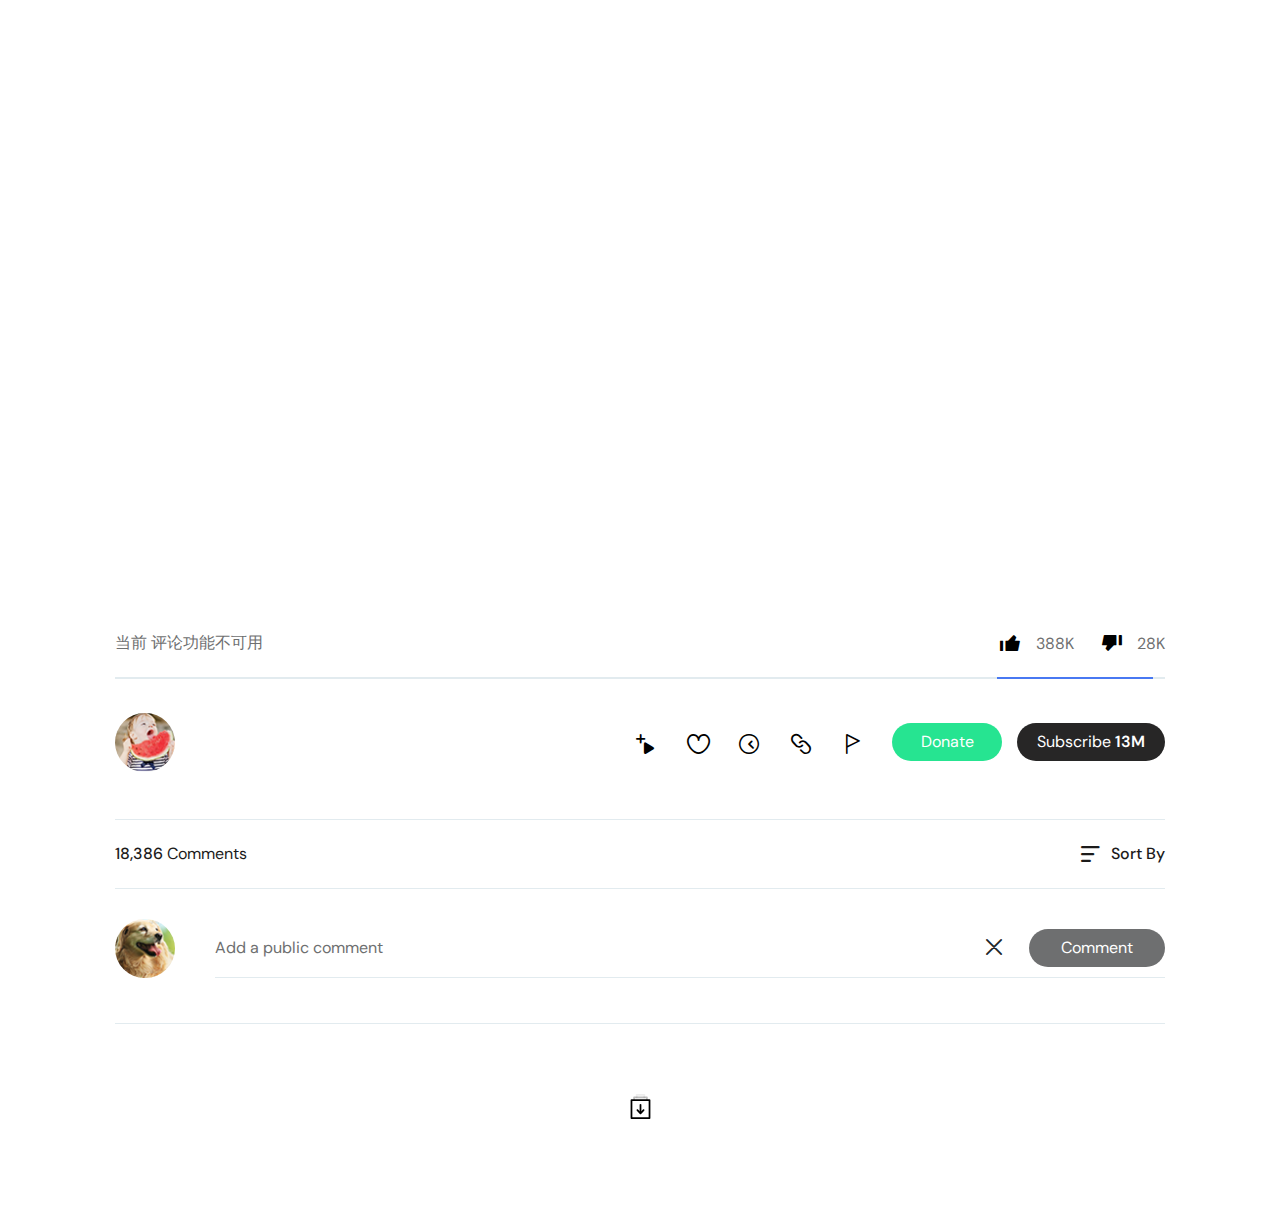
<file: born/index.html>
<!DOCTYPE html>
<html lang="en">
<head>
<meta charset="UTF-8">
<title>Oren Video - 分享生活</title>
<meta name="viewport" content="width=device-width, initial-scale=1.0">
<meta name="description" content="" />
<meta name="keywords" content="" />
<link rel="icon" href="../images/Favicon.png">
<link rel="stylesheet" type="text/css" href="../css/animate.css">
<link rel="stylesheet" type="text/css" href="../css/bootstrap.min.css">
<link rel="stylesheet" type="text/css" href="../css/fontello.css">
<link rel="stylesheet" type="text/css" href="../css/fontello-codes.css">
<link rel="stylesheet" type="text/css" href="../css/thumbs-embedded.css">
<link rel="stylesheet" type="text/css" href="../css/video-js.css">
<link rel="stylesheet" type="text/css" href="../css/style.css">
<link rel="stylesheet" type="text/css" href="../css/responsive.css">
<link rel="stylesheet" type="text/css" href="../css/color.css">
<script src="../js/jquery.min.js"></script>
<script src="../js/config.js"></script>
<script src="../js/axios.min.js"></script>
<script>
function get_id(){
    url=window.location.href
    url=url.split('?')[1]
    return url
}
console.log(get_id())
HtmlStr="";
axios({
	method:'GET',
	url: serverURL+'/'+get_id(),
	headers:headers
}).then(res =>{
	console.log(res)
	console.log(serverURL+'/'+get_id())
	HtmlStr='<video id="my-video" class="video-js" controls preload="auto" width="640" height="264" poster="'+res.data.img+'" data-setup="" ><source  src="'+res.data.url+'" type="video/mp4" /><source  src="'+res.data.url+'" type="video/webm" /></video>';
	$(".vid-pr").html(HtmlStr);

})

</script>
</head>
<style>
	body::-webkit-scrollbar{
		display: none;
	}
</style>
<body>

<div class="wrapper">
	<section class="mn-sec full_wdth_single_video">
		<div class="container">
			<div class="vid-pr">
				<!-- <video
				    id="my-video"
				    class="video-js"
				    controls
				    preload="auto"
				    width="640"
				    height="264"
				    poster=""
				    data-setup="{}"
				  >
				    <source id='video_1' src="http://caiyun.feixin.10086.cn/sh/k8FIvGBl05AM31VA" type="video/mp4" />
				    <source id='video_1'src="" type="video/webm" />
				</video> -->
			</div><!--vid-pr end-->
			<div class="row" style="margin:0 30px">
				<div class="col-lg-12">
					<div class="mn-vid-sc single_video">
						<div class="vid-1">
							<div class="vid-info">
								<h3></h3>
								<div class="info-pr">
									<span>当前 评论功能不可用</span>
									<ul class="pr_links">
										<li>
											<button data-toggle="tooltip" data-placement="top" title="I like this">
												<i class="icon-thumbs_up_fill"></i>
											</button>
											<span>388K</span>
										</li>
										<li>
											<button data-toggle="tooltip" data-placement="top" title="I dislike this">
												<i class="icon-thumbs_down_fill"></i>
											</button>
											<span>28K</span>
										</li>
									</ul>
									<div class="clearfix"></div>
								</div><!--info-pr end-->
							</div><!--vid-info end-->
						</div><!--vid-1 end-->
						<div class="abt-mk">
							<div class="info-pr-sec">
								<div class="vcp_inf cr">
									<div class="vc_hd">
										<img src="../images/resources/th5.png" alt="">
									</div>
									<div class="vc_info pr">
										<h4><a href="#" title=""></a></h4>
										<span></span>
									</div>
								</div><!--vcp_inf end-->							
								<ul class="chan_cantrz">
									<li>
										<a href="#" title="" class="donate">Donate</a>
									</li>
									<li>
										<a href="#" title="" class="subscribe">Subscribe <strong>13M</strong></a>
									</li>
								</ul><!--chan_cantrz end-->
								<ul class="df-list">
									<li>
										<button data-toggle="tooltip" data-placement="top" title="Add to playlist">
											<i class="icon-add_to_playlist"></i>
										</button>
									</li>
									<li>
										<button data-toggle="tooltip" data-placement="top" title="Favorite">
											<i class="icon-like"></i>
										</button>
									</li>
									<li>
										<button data-toggle="tooltip" data-placement="top" title="Watch Later">
											<i class="icon-watch_later"></i>
										</button>
									</li>
									<li>
										<button data-toggle="tooltip" data-placement="top" title="Share">
											<i class="icon-share"></i>
										</button>
									</li>
									<li>
										<button data-toggle="tooltip" data-placement="top" title="Report Video">
											<i class="icon-flag"></i>
										</button>
									</li>
								</ul><!--df-list end-->
								<div class="clearfix"></div>
							</div>
							<div class="clearfix"></div>
							
						</div><!--abt-mk end-->
						<div class="cmt-bx">
							<ul class="cmt-pr">
								<li><span>18,386</span> Comments</li>
								<li>
									<span><i class="icon-sort_by"></i><a href="#" title="">Sort By</a></span>
								</li>
							</ul>
							<div class="clearfix"></div>
							<div class="clearfix"></div>
							<div class="vcp_inf pc">
								<div class="vc_hd">
									<img src="../images/resources/th1.png" alt="">
								</div>
								<form>
									<input type="text" placeholder="Add a public comment">
									<button type="submit">Comment</button>
								</form>
								<div class="clearfix"></div>
								<div class="rt-cmt">
									<a href="#" title="">
										<i class="icon-cancel"></i>
									</a>
									<div class="clearfix"></div>
								</div><!--vcp_inf end-->
							</div><!--cmt-bx end-->
							

	<section class="more_items_sec text-center">
		<div class="container">
			<a href="#" title="">
				<svg width="19" height="24" viewBox="0 0 19 24" fill="none" xmlns="http://www.w3.org/2000/svg">
					<path d="M18.1618 24.0001H0.838235C0.374412 24.0001 0 23.6261 0 23.1628V5.86052C0 5.39727 0.374412 5.02332 0.838235 5.02332H18.1618C18.6256 5.02332 19 5.39727 19 5.86052V23.1628C19 23.6261 18.6256 24.0001 18.1618 24.0001ZM1.67647 22.3256H17.3235V6.69773H1.67647V22.3256Z" fill="#9494A0"/>
					<g opacity="0.25">
					<path opacity="0.25" d="M13.1324 4.18605C12.6685 4.18605 12.2941 3.81209 12.2941 3.34884V1.67442H6.70589V3.34884C6.70589 3.81209 6.33148 4.18605 5.86765 4.18605C5.40383 4.18605 5.02942 3.81209 5.02942 3.34884V0.83721C5.02942 0.373954 5.40383 0 5.86765 0H13.1324C13.5962 0 13.9706 0.373954 13.9706 0.83721V3.34884C13.9706 3.81209 13.5962 4.18605 13.1324 4.18605Z" fill="#9494A0"/>
					</g>
					<path d="M9.50001 19.3479C9.28487 19.3479 9.06972 19.267 8.90766 19.1024L5.92634 16.1275C5.59942 15.801 5.59942 15.2707 5.92634 14.9442C6.25325 14.6177 6.78413 14.6177 7.11104 14.9442L9.50001 17.3275L11.8862 14.9442C12.2131 14.6177 12.744 14.6177 13.0709 14.9442C13.3978 15.2707 13.3978 15.801 13.0709 16.1275L10.0924 19.1024C9.93031 19.267 9.71516 19.3479 9.50001 19.3479Z" fill="#9494A0"/>
					<path d="M9.49999 18.4186C9.03617 18.4186 8.66176 18.0447 8.66176 17.5814V10.3256C8.66176 9.86236 9.03617 9.4884 9.49999 9.4884C9.96382 9.4884 10.3382 9.86236 10.3382 10.3256V17.5814C10.3382 18.0447 9.96382 18.4186 9.49999 18.4186Z" fill="#9494A0"/>
					<g opacity="0.5">
					<path opacity="0.5" d="M15.6471 6.69764C15.1832 6.69764 14.8088 6.32369 14.8088 5.86043V4.18601H4.19118V5.86043C4.19118 6.32369 3.81677 6.69764 3.35294 6.69764C2.88912 6.69764 2.51471 6.32369 2.51471 5.86043V3.34881C2.51471 2.88555 2.88912 2.5116 3.35294 2.5116H15.6471C16.1109 2.5116 16.4853 2.88555 16.4853 3.34881V5.86043C16.4853 6.32369 16.1109 6.69764 15.6471 6.69764Z" fill="#9494A0"/>
					</g>
				</svg>
			</a>
		</div>
	</section><!--more_items_sec end-->

</div><!--wrapper end-->

<script src="../js/jquery.min.js"></script>
<script src="../js/popper.js"></script>
<script src="../js/bootstrap.min.js"></script>
<script src="../js/video.js"></script>
<script src="../js/script.js"></script>

</body>
</html>
</file>
<file: css/fontello.css>
@font-face {
  font-family: 'fontello';
  src: url('../font/fontello.eot?92204602');
  src: url('../font/fontello.eot?92204602#iefix') format('embedded-opentype'),
       url('../font/fontello.woff2?92204602') format('woff2'),
       url('../font/fontello.woff?92204602') format('woff'),
       url('../font/fontello.ttf?92204602') format('truetype'),
       url('../font/fontello.svg?92204602#fontello') format('svg');
  font-weight: normal;
  font-style: normal;
}
/* Chrome hack: SVG is rendered more smooth in Windozze. 100% magic, uncomment if you need it. */
/* Note, that will break hinting! In other OS-es font will be not as sharp as it could be */
/*
@media screen and (-webkit-min-device-pixel-ratio:0) {
  @font-face {
    font-family: 'fontello';
    src: url('../font/fontello.svg?92204602#fontello') format('svg');
  }
}
*/
 
 [class^="icon-"]:before, [class*=" icon-"]:before {
  font-family: "fontello";
  font-style: normal;
  font-weight: normal;
  speak: none;
 
  display: inline-block;
  text-decoration: inherit;
  width: 1em;
  margin-right: .2em;
  text-align: center;
  /* opacity: .8; */
 
  /* For safety - reset parent styles, that can break glyph codes*/
  font-variant: normal;
  text-transform: none;
 
  /* fix buttons height, for twitter bootstrap */
  line-height: 1em;
 
  /* Animation center compensation - margins should be symmetric */
  /* remove if not needed */
  margin-left: .2em;
 
  /* you can be more comfortable with increased icons size */
  /* font-size: 120%; */
 
  /* Font smoothing. That was taken from TWBS */
  -webkit-font-smoothing: antialiased;
  -moz-osx-font-smoothing: grayscale;
 
  /* Uncomment for 3D effect */
  /* text-shadow: 1px 1px 1px rgba(127, 127, 127, 0.3); */
}
 
.icon-feedback:before { content: '\e800'; } /* '' */
.icon-filter:before { content: '\e801'; } /* '' */
.icon-fire:before { content: '\e802'; } /* '' */
.icon-flag:before { content: '\e803'; } /* '' */
.icon-graphics_01:before { content: '\e804'; } /* '' */
.icon-graphics_02:before { content: '\e805'; } /* '' */
.icon-graphics_03:before { content: '\e806'; } /* '' */
.icon-graphics_04:before { content: '\e807'; } /* '' */
.icon-graphics_05:before { content: '\e808'; } /* '' */
.icon-grid:before { content: '\e809'; } /* '' */
.icon-group:before { content: '\e80a'; } /* '' */
.icon-history:before { content: '\e80b'; } /* '' */
.icon-home:before { content: '\e80c'; } /* '' */
.icon-justified:before { content: '\e80d'; } /* '' */
.icon-language:before { content: '\e80e'; } /* '' */
.icon-light:before { content: '\e80f'; } /* '' */
.icon-like:before { content: '\e810'; } /* '' */
.icon-load:before { content: '\e811'; } /* '' */
.icon-location:before { content: '\e812'; } /* '' */
.icon-logout:before { content: '\e813'; } /* '' */
.icon-menu:before { content: '\e814'; } /* '' */
.icon-message:before { content: '\e815'; } /* '' */
.icon-next:before { content: '\e816'; } /* '' */
.icon-notification:before { content: '\e817'; } /* '' */
.icon-paid_sub:before { content: '\e818'; } /* '' */
.icon-options:before { content: '\e819'; } /* '' */
.icon-pencil:before { content: '\e81a'; } /* '' */
.icon-pinned:before { content: '\e81b'; } /* '' */
.icon-play:before { content: '\e81c'; } /* '' */
.icon-play_list:before { content: '\e81d'; } /* '' */
.icon-playlist:before { content: '\e81e'; } /* '' */
.icon-plus:before { content: '\e81f'; } /* '' */
.icon-preferences:before { content: '\e820'; } /* '' */
.icon-previous:before { content: '\e821'; } /* '' */
.icon-purchased:before { content: '\e822'; } /* '' */
.icon-settings:before { content: '\e823'; } /* '' */
.icon-search:before { content: '\e824'; } /* '' */
.icon-share:before { content: '\e825'; } /* '' */
.icon-sort_by:before { content: '\e826'; } /* '' */
.icon-star:before { content: '\e827'; } /* '' */
.icon-subscriptions:before { content: '\e828'; } /* '' */
.icon-thumbs_down:before { content: '\e829'; } /* '' */
.icon-thumbs_down_fill:before { content: '\e82a'; } /* '' */
.icon-thumbs_up:before { content: '\e82b'; } /* '' */
.icon-thumbs_up_fill:before { content: '\e82c'; } /* '' */
.icon-tick:before { content: '\e82d'; } /* '' */
.icon-user:before { content: '\e82e'; } /* '' */
.icon-watch_later:before { content: '\e82f'; } /* '' */
.icon-watch_later_fill:before { content: '\e830'; } /* '' */
.icon-add_to_playlist:before { content: '\e831'; } /* '' */
.icon-arrow_below:before { content: '\e832'; } /* '' */
.icon-blocked:before { content: '\e833'; } /* '' */
.icon-calender:before { content: '\e834'; } /* '' */
.icon-cancel:before { content: '\e835'; } /* '' */
.icon-donations:before { content: '\e836'; } /* '' */
.icon-features:before { content: '\e837'; } /* '' */
</file>
<file: css/fontello-codes.css>
.icon-feedback:before { content: '\e800'; } /* '' */
.icon-filter:before { content: '\e801'; } /* '' */
.icon-fire:before { content: '\e802'; } /* '' */
.icon-flag:before { content: '\e803'; } /* '' */
.icon-graphics_01:before { content: '\e804'; } /* '' */
.icon-graphics_02:before { content: '\e805'; } /* '' */
.icon-graphics_03:before { content: '\e806'; } /* '' */
.icon-graphics_04:before { content: '\e807'; } /* '' */
.icon-graphics_05:before { content: '\e808'; } /* '' */
.icon-grid:before { content: '\e809'; } /* '' */
.icon-group:before { content: '\e80a'; } /* '' */
.icon-history:before { content: '\e80b'; } /* '' */
.icon-home:before { content: '\e80c'; } /* '' */
.icon-justified:before { content: '\e80d'; } /* '' */
.icon-language:before { content: '\e80e'; } /* '' */
.icon-light:before { content: '\e80f'; } /* '' */
.icon-like:before { content: '\e810'; } /* '' */
.icon-load:before { content: '\e811'; } /* '' */
.icon-location:before { content: '\e812'; } /* '' */
.icon-logout:before { content: '\e813'; } /* '' */
.icon-menu:before { content: '\e814'; } /* '' */
.icon-message:before { content: '\e815'; } /* '' */
.icon-next:before { content: '\e816'; } /* '' */
.icon-notification:before { content: '\e817'; } /* '' */
.icon-paid_sub:before { content: '\e818'; } /* '' */
.icon-options:before { content: '\e819'; } /* '' */
.icon-pencil:before { content: '\e81a'; } /* '' */
.icon-pinned:before { content: '\e81b'; } /* '' */
.icon-play:before { content: '\e81c'; } /* '' */
.icon-play_list:before { content: '\e81d'; } /* '' */
.icon-playlist:before { content: '\e81e'; } /* '' */
.icon-plus:before { content: '\e81f'; } /* '' */
.icon-preferences:before { content: '\e820'; } /* '' */
.icon-previous:before { content: '\e821'; } /* '' */
.icon-purchased:before { content: '\e822'; } /* '' */
.icon-settings:before { content: '\e823'; } /* '' */
.icon-search:before { content: '\e824'; } /* '' */
.icon-share:before { content: '\e825'; } /* '' */
.icon-sort_by:before { content: '\e826'; } /* '' */
.icon-star:before { content: '\e827'; } /* '' */
.icon-subscriptions:before { content: '\e828'; } /* '' */
.icon-thumbs_down:before { content: '\e829'; } /* '' */
.icon-thumbs_down_fill:before { content: '\e82a'; } /* '' */
.icon-thumbs_up:before { content: '\e82b'; } /* '' */
.icon-thumbs_up_fill:before { content: '\e82c'; } /* '' */
.icon-tick:before { content: '\e82d'; } /* '' */
.icon-user:before { content: '\e82e'; } /* '' */
.icon-watch_later:before { content: '\e82f'; } /* '' */
.icon-watch_later_fill:before { content: '\e830'; } /* '' */
.icon-add_to_playlist:before { content: '\e831'; } /* '' */
.icon-arrow_below:before { content: '\e832'; } /* '' */
.icon-blocked:before { content: '\e833'; } /* '' */
.icon-calender:before { content: '\e834'; } /* '' */
.icon-cancel:before { content: '\e835'; } /* '' */
.icon-donations:before { content: '\e836'; } /* '' */
.icon-features:before { content: '\e837'; } /* '' */
</file>
<file: css/thumbs-embedded.css>
@font-face {
  font-family: 'thumbs';
  src: url('../font/thumbs.eot?45711185');
  src: url('../font/thumbs.eot?45711185#iefix') format('embedded-opentype'),
       url('../font/thumbs.svg?45711185#thumbs') format('svg');
  font-weight: normal;
  font-style: normal;
}
@font-face {
  font-family: 'thumbs';
  src: url('[data-uri]') format('woff'),
       url('[data-uri]') format('truetype');
}
/* Chrome hack: SVG is rendered more smooth in Windozze. 100% magic, uncomment if you need it. */
/* Note, that will break hinting! In other OS-es font will be not as sharp as it could be */
/*
@media screen and (-webkit-min-device-pixel-ratio:0) {
  @font-face {
    font-family: 'thumbs';
    src: url('../font/thumbs.svg?45711185#thumbs') format('svg');
  }
}
*/
 
 [class^="icon-"]:before, [class*=" icon-"]:before {
  font-family: "thumbs";
  font-style: normal;
  font-weight: normal;
  speak: none;
 
  display: inline-block;
  text-decoration: inherit;
  width: 1em;
  margin-right: .2em;
  text-align: center;
  /* opacity: .8; */
 
  /* For safety - reset parent styles, that can break glyph codes*/
  font-variant: normal;
  text-transform: none;
     
  /* fix buttons height, for twitter bootstrap */
  line-height: 1em;
 
  /* Animation center compensation - margins should be symmetric */
  /* remove if not needed */
  margin-left: .2em;
 
  /* you can be more comfortable with increased icons size */
  /* font-size: 120%; */
 
  /* Uncomment for 3D effect */
  /* text-shadow: 1px 1px 1px rgba(127, 127, 127, 0.3); */
}
.icon-feedback:before { content: '\e800'; } /* '' */
.icon-filter:before { content: '\e801'; } /* '' */
.icon-fire:before { content: '\e802'; } /* '' */
.icon-flag:before { content: '\e803'; } /* '' */
.icon-graphics_01:before { content: '\e804'; } /* '' */
.icon-graphics_02:before { content: '\e805'; } /* '' */
.icon-graphics_03:before { content: '\e806'; } /* '' */
.icon-graphics_04:before { content: '\e807'; } /* '' */
.icon-graphics_05:before { content: '\e808'; } /* '' */
.icon-grid:before { content: '\e809'; } /* '' */
.icon-group:before { content: '\e80a'; } /* '' */
.icon-history:before { content: '\e80b'; } /* '' */
.icon-home:before { content: '\e80c'; } /* '' */
.icon-language:before { content: '\e80e'; } /* '' */
.icon-light:before { content: '\e80f'; } /* '' */
.icon-like:before { content: '\e810'; } /* '' */
.icon-load:before { content: '\e811'; } /* '' */
.icon-location:before { content: '\e812'; } /* '' */
.icon-logout:before { content: '\e813'; } /* '' */
.icon-menu:before { content: '\e814'; } /* '' */
.icon-message:before { content: '\e815'; } /* '' */
.icon-next:before { content: '\e816'; } /* '' */
.icon-notification:before { content: '\e817'; } /* '' */
.icon-paid_sub:before { content: '\e818'; } /* '' */
.icon-options:before { content: '\e819'; } /* '' */
.icon-pencil:before { content: '\e81a'; } /* '' */
.icon-pinned:before { content: '\e81b'; } /* '' */
.icon-play:before { content: '\e81c'; } /* '' */
.icon-play_list:before { content: '\e81d'; } /* '' */
.icon-playlist:before { content: '\e81e'; } /* '' */
.icon-plus:before { content: '\e81f'; } /* '' */
.icon-preferences:before { content: '\e820'; } /* '' */
.icon-previous:before { content: '\e821'; } /* '' */
.icon-purchased:before { content: '\e822'; } /* '' */
.icon-settings:before { content: '\e823'; } /* '' */
.icon-search:before { content: '\e824'; } /* '' */
.icon-share:before { content: '\e825'; } /* '' */
.icon-sort_by:before { content: '\e826'; } /* '' */
.icon-star:before { content: '\e827'; } /* '' */
.icon-subscriptions:before { content: '\e828'; } /* '' */
.icon-thumbs_down:before { content: '\e829'; } /* '' */
.icon-thumbs_down_fill:before { content: '\e82a'; } /* '' */
.icon-thumbs_up:before { content: '\e82b'; } /* '' */
.icon-thumbs_up_fill:before { content: '\e82c'; } /* '' */
.icon-tick:before { content: '\e82d'; } /* '' */
.icon-user:before { content: '\e82e'; } /* '' */
.icon-watch_later:before { content: '\e82f'; } /* '' */
.icon-watch_later_fill:before { content: '\e830'; } /* '' */
.icon-add_to_playlist:before { content: '\e831'; } /* '' */
.icon-arrow_below:before { content: '\e832'; } /* '' */
.icon-blocked:before { content: '\e833'; } /* '' */
.icon-calender:before { content: '\e834'; } /* '' */
.icon-cancel:before { content: '\e835'; } /* '' */
.icon-donations:before { content: '\e836'; } /* '' */
.icon-features:before { content: '\e837'; } /* '' */
.icon-thumbs_down_fill-1:before { content: '\e839'; } /* '' */
.icon-pinned-1:before { content: '\e83b'; } /* '' */
.icon-twitter:before { content: '\f099'; } /* '' */
.icon-facebook-official:before { content: '\f230'; } /* '' */
.icon-instagram:before { content: '\f32d'; } /* '' */
</file>
<file: css/video-js.css>
.video-js .vjs-big-play-button .vjs-icon-placeholder:before, .vjs-button > .vjs-icon-placeholder:before, .video-js .vjs-modal-dialog, .vjs-modal-dialog .vjs-modal-dialog-content {
  position: absolute;
  top: 0;
  left: 0;
  width: 100%;
  height: 100%; }

.video-js .vjs-big-play-button .vjs-icon-placeholder:before, .vjs-button > .vjs-icon-placeholder:before {
  text-align: center; }

@font-face {
  font-family: VideoJS;
  src: url([data-uri]) format("woff");
  font-weight: normal;
  font-style: normal; }

.vjs-icon-play, .video-js .vjs-big-play-button .vjs-icon-placeholder:before, .video-js .vjs-play-control .vjs-icon-placeholder {
  font-family: VideoJS;
  font-weight: normal;
  font-style: normal; }
  .vjs-icon-play:before, .video-js .vjs-big-play-button .vjs-icon-placeholder:before, .video-js .vjs-play-control .vjs-icon-placeholder:before {
    content: "\f101"; }

.vjs-icon-play-circle {
  font-family: VideoJS;
  font-weight: normal;
  font-style: normal; }
  .vjs-icon-play-circle:before {
    content: "\f102"; }

.vjs-icon-pause, .video-js .vjs-play-control.vjs-playing .vjs-icon-placeholder {
  font-family: VideoJS;
  font-weight: normal;
  font-style: normal; }
  .vjs-icon-pause:before, .video-js .vjs-play-control.vjs-playing .vjs-icon-placeholder:before {
    content: "\f103"; }

.vjs-icon-volume-mute, .video-js .vjs-mute-control.vjs-vol-0 .vjs-icon-placeholder {
  font-family: VideoJS;
  font-weight: normal;
  font-style: normal; }
  .vjs-icon-volume-mute:before, .video-js .vjs-mute-control.vjs-vol-0 .vjs-icon-placeholder:before {
    content: "\f104"; }

.vjs-icon-volume-low, .video-js .vjs-mute-control.vjs-vol-1 .vjs-icon-placeholder {
  font-family: VideoJS;
  font-weight: normal;
  font-style: normal; }
  .vjs-icon-volume-low:before, .video-js .vjs-mute-control.vjs-vol-1 .vjs-icon-placeholder:before {
    content: "\f105"; }

.vjs-icon-volume-mid, .video-js .vjs-mute-control.vjs-vol-2 .vjs-icon-placeholder {
  font-family: VideoJS;
  font-weight: normal;
  font-style: normal; }
  .vjs-icon-volume-mid:before, .video-js .vjs-mute-control.vjs-vol-2 .vjs-icon-placeholder:before {
    content: "\f106"; }

.vjs-icon-volume-high, .video-js .vjs-mute-control .vjs-icon-placeholder {
  font-family: VideoJS;
  font-weight: normal;
  font-style: normal; }
  .vjs-icon-volume-high:before, .video-js .vjs-mute-control .vjs-icon-placeholder:before {
    content: "\f107"; }

.vjs-icon-fullscreen-enter, .video-js .vjs-fullscreen-control .vjs-icon-placeholder {
  font-family: VideoJS;
  font-weight: normal;
  font-style: normal; }
  .vjs-icon-fullscreen-enter:before, .video-js .vjs-fullscreen-control .vjs-icon-placeholder:before {
    content: "\f108"; }

.vjs-icon-fullscreen-exit, .video-js.vjs-fullscreen .vjs-fullscreen-control .vjs-icon-placeholder {
  font-family: VideoJS;
  font-weight: normal;
  font-style: normal; }
  .vjs-icon-fullscreen-exit:before, .video-js.vjs-fullscreen .vjs-fullscreen-control .vjs-icon-placeholder:before {
    content: "\f109"; }

.vjs-icon-square {
  font-family: VideoJS;
  font-weight: normal;
  font-style: normal; }
  .vjs-icon-square:before {
    content: "\f10a"; }

.vjs-icon-spinner {
  font-family: VideoJS;
  font-weight: normal;
  font-style: normal; }
  .vjs-icon-spinner:before {
    content: "\f10b"; }

.vjs-icon-subtitles, .video-js .vjs-subtitles-button .vjs-icon-placeholder, .video-js .vjs-subs-caps-button .vjs-icon-placeholder,
.video-js.video-js:lang(en-GB) .vjs-subs-caps-button .vjs-icon-placeholder,
.video-js.video-js:lang(en-IE) .vjs-subs-caps-button .vjs-icon-placeholder,
.video-js.video-js:lang(en-AU) .vjs-subs-caps-button .vjs-icon-placeholder,
.video-js.video-js:lang(en-NZ) .vjs-subs-caps-button .vjs-icon-placeholder {
  font-family: VideoJS;
  font-weight: normal;
  font-style: normal; }
  .vjs-icon-subtitles:before, .video-js .vjs-subtitles-button .vjs-icon-placeholder:before, .video-js .vjs-subs-caps-button .vjs-icon-placeholder:before,
  .video-js.video-js:lang(en-GB) .vjs-subs-caps-button .vjs-icon-placeholder:before,
  .video-js.video-js:lang(en-IE) .vjs-subs-caps-button .vjs-icon-placeholder:before,
  .video-js.video-js:lang(en-AU) .vjs-subs-caps-button .vjs-icon-placeholder:before,
  .video-js.video-js:lang(en-NZ) .vjs-subs-caps-button .vjs-icon-placeholder:before {
    content: "\f10c"; }

.vjs-icon-captions, .video-js .vjs-captions-button .vjs-icon-placeholder, .video-js:lang(en) .vjs-subs-caps-button .vjs-icon-placeholder,
.video-js:lang(fr-CA) .vjs-subs-caps-button .vjs-icon-placeholder {
  font-family: VideoJS;
  font-weight: normal;
  font-style: normal; }
  .vjs-icon-captions:before, .video-js .vjs-captions-button .vjs-icon-placeholder:before, .video-js:lang(en) .vjs-subs-caps-button .vjs-icon-placeholder:before,
  .video-js:lang(fr-CA) .vjs-subs-caps-button .vjs-icon-placeholder:before {
    content: "\f10d"; }

.vjs-icon-chapters, .video-js .vjs-chapters-button .vjs-icon-placeholder {
  font-family: VideoJS;
  font-weight: normal;
  font-style: normal; }
  .vjs-icon-chapters:before, .video-js .vjs-chapters-button .vjs-icon-placeholder:before {
    content: "\f10e"; }

.vjs-icon-share {
  font-family: VideoJS;
  font-weight: normal;
  font-style: normal; }
  .vjs-icon-share:before {
    content: "\f10f"; }

.vjs-icon-cog {
  font-family: VideoJS;
  font-weight: normal;
  font-style: normal; }
  .vjs-icon-cog:before {
    content: "\f110"; }

.vjs-icon-circle, .video-js .vjs-play-progress, .video-js .vjs-volume-level, .vjs-seek-to-live-control .vjs-icon-placeholder {
  font-family: VideoJS;
  font-weight: normal;
  font-style: normal; }
  .vjs-icon-circle:before, .video-js .vjs-play-progress:before, .video-js .vjs-volume-level:before, .vjs-seek-to-live-control .vjs-icon-placeholder:before {
    content: "\f111"; }

.vjs-icon-circle-outline {
  font-family: VideoJS;
  font-weight: normal;
  font-style: normal; }
  .vjs-icon-circle-outline:before {
    content: "\f112"; }

.vjs-icon-circle-inner-circle {
  font-family: VideoJS;
  font-weight: normal;
  font-style: normal; }
  .vjs-icon-circle-inner-circle:before {
    content: "\f113"; }

.vjs-icon-hd {
  font-family: VideoJS;
  font-weight: normal;
  font-style: normal; }
  .vjs-icon-hd:before {
    content: "\f114"; }

.vjs-icon-cancel, .video-js .vjs-control.vjs-close-button .vjs-icon-placeholder {
  font-family: VideoJS;
  font-weight: normal;
  font-style: normal; }
  .vjs-icon-cancel:before, .video-js .vjs-control.vjs-close-button .vjs-icon-placeholder:before {
    content: "\f115"; }

.vjs-icon-replay, .video-js .vjs-play-control.vjs-ended .vjs-icon-placeholder {
  font-family: VideoJS;
  font-weight: normal;
  font-style: normal; }
  .vjs-icon-replay:before, .video-js .vjs-play-control.vjs-ended .vjs-icon-placeholder:before {
    content: "\f116"; }

.vjs-icon-facebook {
  font-family: VideoJS;
  font-weight: normal;
  font-style: normal; }
  .vjs-icon-facebook:before {
    content: "\f117"; }

.vjs-icon-gplus {
  font-family: VideoJS;
  font-weight: normal;
  font-style: normal; }
  .vjs-icon-gplus:before {
    content: "\f118"; }

.vjs-icon-linkedin {
  font-family: VideoJS;
  font-weight: normal;
  font-style: normal; }
  .vjs-icon-linkedin:before {
    content: "\f119"; }

.vjs-icon-twitter {
  font-family: VideoJS;
  font-weight: normal;
  font-style: normal; }
  .vjs-icon-twitter:before {
    content: "\f11a"; }

.vjs-icon-tumblr {
  font-family: VideoJS;
  font-weight: normal;
  font-style: normal; }
  .vjs-icon-tumblr:before {
    content: "\f11b"; }

.vjs-icon-pinterest {
  font-family: VideoJS;
  font-weight: normal;
  font-style: normal; }
  .vjs-icon-pinterest:before {
    content: "\f11c"; }

.vjs-icon-audio-description, .video-js .vjs-descriptions-button .vjs-icon-placeholder {
  font-family: VideoJS;
  font-weight: normal;
  font-style: normal; }
  .vjs-icon-audio-description:before, .video-js .vjs-descriptions-button .vjs-icon-placeholder:before {
    content: "\f11d"; }

.vjs-icon-audio, .video-js .vjs-audio-button .vjs-icon-placeholder {
  font-family: VideoJS;
  font-weight: normal;
  font-style: normal; }
  .vjs-icon-audio:before, .video-js .vjs-audio-button .vjs-icon-placeholder:before {
    content: "\f11e"; }

.vjs-icon-next-item {
  font-family: VideoJS;
  font-weight: normal;
  font-style: normal; }
  .vjs-icon-next-item:before {
    content: "\f11f"; }

.vjs-icon-previous-item {
  font-family: VideoJS;
  font-weight: normal;
  font-style: normal; }
  .vjs-icon-previous-item:before {
    content: "\f120"; }

.video-js {
  display: block;
  vertical-align: top;
  box-sizing: border-box;
  color: #fff;
  background-color: #000;
  position: relative;
  padding: 0;
  font-size: 10px;
  line-height: 1;
  font-weight: normal;
  font-style: normal;
  font-family: Arial, Helvetica, sans-serif;
  word-break: initial; }
  .video-js:-moz-full-screen {
    position: absolute; }
  .video-js:-webkit-full-screen {
    width: 100% !important;
    height: 100% !important; }

.video-js[tabindex="-1"] {
  outline: none; }

.video-js *,
.video-js *:before,
.video-js *:after {
  box-sizing: inherit; }

.video-js ul {
  font-family: inherit;
  font-size: inherit;
  line-height: inherit;
  list-style-position: outside;
  margin-left: 0;
  margin-right: 0;
  margin-top: 0;
  margin-bottom: 0; }

.video-js.vjs-fluid,
.video-js.vjs-16-9,
.video-js.vjs-4-3 {
  width: 100%;
  max-width: 100%;
  height: 0; }

.video-js.vjs-16-9 {
  padding-top: 56.25%; }

.video-js.vjs-4-3 {
  padding-top: 75%; }

.video-js.vjs-fill {
  width: 100%;
  height: 100%; }

.video-js .vjs-tech {
  position: absolute;
  top: 0;
  left: 0;
  width: 100%;
  height: 100%; }

body.vjs-full-window {
  padding: 0;
  margin: 0;
  height: 100%; }

.vjs-full-window .video-js.vjs-fullscreen {
  position: fixed;
  overflow: hidden;
  z-index: 1000;
  left: 0;
  top: 0;
  bottom: 0;
  right: 0; }

.video-js.vjs-fullscreen {
  width: 100% !important;
  height: 100% !important;
  padding-top: 0 !important; }

.video-js.vjs-fullscreen.vjs-user-inactive {
  cursor: none; }

.vjs-hidden {
  display: none !important; }

.vjs-disabled {
  opacity: 0.5;
  cursor: default; }

.video-js .vjs-offscreen {
  height: 1px;
  left: -9999px;
  position: absolute;
  top: 0;
  width: 1px; }

.vjs-lock-showing {
  display: block !important;
  opacity: 1;
  visibility: visible; }

.vjs-no-js {
  padding: 20px;
  color: #fff;
  background-color: #000;
  font-size: 18px;
  font-family: Arial, Helvetica, sans-serif;
  text-align: center;
  width: 300px;
  height: 150px;
  margin: 0px auto; }

.vjs-no-js a,
.vjs-no-js a:visited {
  color: #66A8CC; }

.video-js .vjs-big-play-button {
  font-size: 3em;
  line-height: 1.5em;
  height: 1.63332em;
  width: 3em;
  display: block;
  position: absolute;
  top: 10px;
  left: 10px;
  padding: 0;
  cursor: pointer;
  opacity: 1;
  border: 0.06666em solid #fff;
  background-color: #2B333F;
  background-color: rgba(43, 51, 63, 0.7);
  border-radius: 0.3em;
  transition: all 0.4s; }

.vjs-big-play-centered .vjs-big-play-button {
  top: 50%;
  left: 50%;
  margin-top: -0.81666em;
  margin-left: -1.5em; }

.video-js:hover .vjs-big-play-button,
.video-js .vjs-big-play-button:focus {
  border-color: #fff;
  background-color: #73859f;
  background-color: rgba(115, 133, 159, 0.5);
  transition: all 0s; }

.vjs-controls-disabled .vjs-big-play-button,
.vjs-has-started .vjs-big-play-button,
.vjs-using-native-controls .vjs-big-play-button,
.vjs-error .vjs-big-play-button {
  display: none; }

.vjs-has-started.vjs-paused.vjs-show-big-play-button-on-pause .vjs-big-play-button {
  display: block; }

.video-js button {
  background: none;
  border: none;
  color: inherit;
  display: inline-block;
  font-size: inherit;
  line-height: inherit;
  text-transform: none;
  text-decoration: none;
  transition: none;
  -webkit-appearance: none;
  -moz-appearance: none;
  appearance: none; }

.vjs-control .vjs-button {
  width: 100%;
  height: 100%; }

.video-js .vjs-control.vjs-close-button {
  cursor: pointer;
  height: 3em;
  position: absolute;
  right: 0;
  top: 0.5em;
  z-index: 2; }

.video-js .vjs-modal-dialog {
  background: rgba(0, 0, 0, 0.8);
  background: linear-gradient(180deg, rgba(0, 0, 0, 0.8), rgba(255, 255, 255, 0));
  overflow: auto; }

.video-js .vjs-modal-dialog > * {
  box-sizing: border-box; }

.vjs-modal-dialog .vjs-modal-dialog-content {
  font-size: 1.2em;
  line-height: 1.5;
  padding: 20px 24px;
  z-index: 1; }

.vjs-menu-button {
  cursor: pointer; }

.vjs-menu-button.vjs-disabled {
  cursor: default; }

.vjs-workinghover .vjs-menu-button.vjs-disabled:hover .vjs-menu {
  display: none; }

.vjs-menu .vjs-menu-content {
  display: block;
  padding: 0;
  margin: 0;
  font-family: Arial, Helvetica, sans-serif;
  overflow: auto; }

.vjs-menu .vjs-menu-content > * {
  box-sizing: border-box; }

.vjs-scrubbing .vjs-control.vjs-menu-button:hover .vjs-menu {
  display: none; }

.vjs-menu li {
  list-style: none;
  margin: 0;
  padding: 0.2em 0;
  line-height: 1.4em;
  font-size: 1.2em;
  text-align: center;
  text-transform: lowercase; }

.vjs-menu li.vjs-menu-item:focus,
.vjs-menu li.vjs-menu-item:hover,
.js-focus-visible .vjs-menu li.vjs-menu-item:hover {
  background-color: #73859f;
  background-color: rgba(115, 133, 159, 0.5); }

.vjs-menu li.vjs-selected,
.vjs-menu li.vjs-selected:focus,
.vjs-menu li.vjs-selected:hover,
.js-focus-visible .vjs-menu li.vjs-selected:hover {
  background-color: #fff;
  color: #2B333F; }

.vjs-menu li.vjs-menu-title {
  text-align: center;
  text-transform: uppercase;
  font-size: 1em;
  line-height: 2em;
  padding: 0;
  margin: 0 0 0.3em 0;
  font-weight: bold;
  cursor: default; }

.vjs-menu-button-popup .vjs-menu {
  display: none;
  position: absolute;
  bottom: 0;
  width: 10em;
  left: -3em;
  height: 0em;
  margin-bottom: 1.5em;
  border-top-color: rgba(43, 51, 63, 0.7); }

.vjs-menu-button-popup .vjs-menu .vjs-menu-content {
  background-color: #2B333F;
  background-color: rgba(43, 51, 63, 0.7);
  position: absolute;
  width: 100%;
  bottom: 1.5em;
  max-height: 15em; }

.vjs-layout-tiny .vjs-menu-button-popup .vjs-menu .vjs-menu-content,
.vjs-layout-x-small .vjs-menu-button-popup .vjs-menu .vjs-menu-content {
  max-height: 5em; }

.vjs-layout-small .vjs-menu-button-popup .vjs-menu .vjs-menu-content {
  max-height: 10em; }

.vjs-layout-medium .vjs-menu-button-popup .vjs-menu .vjs-menu-content {
  max-height: 14em; }

.vjs-layout-large .vjs-menu-button-popup .vjs-menu .vjs-menu-content,
.vjs-layout-x-large .vjs-menu-button-popup .vjs-menu .vjs-menu-content,
.vjs-layout-huge .vjs-menu-button-popup .vjs-menu .vjs-menu-content {
  max-height: 25em; }

.vjs-workinghover .vjs-menu-button-popup:hover .vjs-menu,
.vjs-menu-button-popup .vjs-menu.vjs-lock-showing {
  display: block; }

.video-js .vjs-menu-button-inline {
  transition: all 0.4s;
  overflow: hidden; }

.video-js .vjs-menu-button-inline:before {
  width: 2.222222222em; }

.video-js .vjs-menu-button-inline:hover,
.video-js .vjs-menu-button-inline:focus,
.video-js .vjs-menu-button-inline.vjs-slider-active,
.video-js.vjs-no-flex .vjs-menu-button-inline {
  width: 12em; }

.vjs-menu-button-inline .vjs-menu {
  opacity: 0;
  height: 100%;
  width: auto;
  position: absolute;
  left: 4em;
  top: 0;
  padding: 0;
  margin: 0;
  transition: all 0.4s; }

.vjs-menu-button-inline:hover .vjs-menu,
.vjs-menu-button-inline:focus .vjs-menu,
.vjs-menu-button-inline.vjs-slider-active .vjs-menu {
  display: block;
  opacity: 1; }

.vjs-no-flex .vjs-menu-button-inline .vjs-menu {
  display: block;
  opacity: 1;
  position: relative;
  width: auto; }

.vjs-no-flex .vjs-menu-button-inline:hover .vjs-menu,
.vjs-no-flex .vjs-menu-button-inline:focus .vjs-menu,
.vjs-no-flex .vjs-menu-button-inline.vjs-slider-active .vjs-menu {
  width: auto; }

.vjs-menu-button-inline .vjs-menu-content {
  width: auto;
  height: 100%;
  margin: 0;
  overflow: hidden; }

.video-js .vjs-control-bar {
  display: none;
  width: 100%;
  position: absolute;
  bottom: 0;
  left: 0;
  right: 0;
  height: 3.0em;
  background-color: #2B333F;
  background-color: rgba(43, 51, 63, 0.7); }

.vjs-has-started .vjs-control-bar {
  display: flex;
  visibility: visible;
  opacity: 1;
  transition: visibility 0.1s, opacity 0.1s; }

.vjs-has-started.vjs-user-inactive.vjs-playing .vjs-control-bar {
  visibility: visible;
  opacity: 0;
  transition: visibility 1s, opacity 1s; }

.vjs-controls-disabled .vjs-control-bar,
.vjs-using-native-controls .vjs-control-bar,
.vjs-error .vjs-control-bar {
  display: none !important; }

.vjs-audio.vjs-has-started.vjs-user-inactive.vjs-playing .vjs-control-bar {
  opacity: 1;
  visibility: visible; }

.vjs-has-started.vjs-no-flex .vjs-control-bar {
  display: table; }

.video-js .vjs-control {
  position: relative;
  text-align: center;
  margin: 0;
  padding: 0;
  height: 100%;
  width: 4em;
  flex: none; }

.vjs-button > .vjs-icon-placeholder:before {
  font-size: 1.8em;
  line-height: 1.67; }

.video-js .vjs-control:focus:before,
.video-js .vjs-control:hover:before,
.video-js .vjs-control:focus {
  text-shadow: 0em 0em 1em white; }

.video-js .vjs-control-text {
  border: 0;
  clip: rect(0 0 0 0);
  height: 1px;
  overflow: hidden;
  padding: 0;
  position: absolute;
  width: 1px; }

.vjs-no-flex .vjs-control {
  display: table-cell;
  vertical-align: middle; }

.video-js .vjs-custom-control-spacer {
  display: none; }

.video-js .vjs-progress-control {
  cursor: pointer;
  flex: auto;
  display: flex;
  align-items: center;
  min-width: 4em;
  touch-action: none; }

.video-js .vjs-progress-control.disabled {
  cursor: default; }

.vjs-live .vjs-progress-control {
  display: none; }

.vjs-liveui .vjs-progress-control {
  display: flex;
  align-items: center; }

.vjs-no-flex .vjs-progress-control {
  width: auto; }

.video-js .vjs-progress-holder {
  flex: auto;
  transition: all 0.2s;
  height: 0.3em; }

.video-js .vjs-progress-control .vjs-progress-holder {
  margin: 0 10px; }

.video-js .vjs-progress-control:hover .vjs-progress-holder {
  font-size: 1.666666666666666666em; }

.video-js .vjs-progress-control:hover .vjs-progress-holder.disabled {
  font-size: 1em; }

.video-js .vjs-progress-holder .vjs-play-progress,
.video-js .vjs-progress-holder .vjs-load-progress,
.video-js .vjs-progress-holder .vjs-load-progress div {
  position: absolute;
  display: block;
  height: 100%;
  margin: 0;
  padding: 0;
  width: 0; }

.video-js .vjs-play-progress {
  background-color: #fff; }
  .video-js .vjs-play-progress:before {
    font-size: 0.9em;
    position: absolute;
    right: -0.5em;
    top: -0.333333333333333em;
    z-index: 1; }

.video-js .vjs-load-progress {
  background: rgba(115, 133, 159, 0.5); }

.video-js .vjs-load-progress div {
  background: rgba(115, 133, 159, 0.75); }

.video-js .vjs-time-tooltip {
  background-color: #fff;
  background-color: rgba(255, 255, 255, 0.8);
  border-radius: 0.3em;
  color: #000;
  float: right;
  font-family: Arial, Helvetica, sans-serif;
  font-size: 1em;
  padding: 6px 8px 8px 8px;
  pointer-events: none;
  position: absolute;
  top: -3.4em;
  visibility: hidden;
  z-index: 1; }

.video-js .vjs-progress-holder:focus .vjs-time-tooltip {
  display: none; }

.video-js .vjs-progress-control:hover .vjs-time-tooltip,
.video-js .vjs-progress-control:hover .vjs-progress-holder:focus .vjs-time-tooltip {
  display: block;
  font-size: 0.6em;
  visibility: visible; }

.video-js .vjs-progress-control.disabled:hover .vjs-time-tooltip {
  font-size: 1em; }

.video-js .vjs-progress-control .vjs-mouse-display {
  display: none;
  position: absolute;
  width: 1px;
  height: 100%;
  background-color: #000;
  z-index: 1; }

.vjs-no-flex .vjs-progress-control .vjs-mouse-display {
  z-index: 0; }

.video-js .vjs-progress-control:hover .vjs-mouse-display {
  display: block; }

.video-js.vjs-user-inactive .vjs-progress-control .vjs-mouse-display {
  visibility: hidden;
  opacity: 0;
  transition: visibility 1s, opacity 1s; }

.video-js.vjs-user-inactive.vjs-no-flex .vjs-progress-control .vjs-mouse-display {
  display: none; }

.vjs-mouse-display .vjs-time-tooltip {
  color: #fff;
  background-color: #000;
  background-color: rgba(0, 0, 0, 0.8); }

.video-js .vjs-slider {
  position: relative;
  cursor: pointer;
  padding: 0;
  margin: 0 0.45em 0 0.45em;
  /* iOS Safari */
  -webkit-touch-callout: none;
  /* Safari */
  -webkit-user-select: none;
  /* Konqueror HTML */
  /* Firefox */
  -moz-user-select: none;
  /* Internet Explorer/Edge */
  -ms-user-select: none;
  /* Non-prefixed version, currently supported by Chrome and Opera */
  user-select: none;
  background-color: #73859f;
  background-color: rgba(115, 133, 159, 0.5); }

.video-js .vjs-slider.disabled {
  cursor: default; }

.video-js .vjs-slider:focus {
  text-shadow: 0em 0em 1em white;
  box-shadow: 0 0 1em #fff; }

.video-js .vjs-mute-control {
  cursor: pointer;
  flex: none; }

.video-js .vjs-volume-control {
  cursor: pointer;
  margin-right: 1em;
  display: flex; }

.video-js .vjs-volume-control.vjs-volume-horizontal {
  width: 5em; }

.video-js .vjs-volume-panel .vjs-volume-control {
  visibility: visible;
  opacity: 0;
  width: 1px;
  height: 1px;
  margin-left: -1px; }

.video-js .vjs-volume-panel {
  transition: width 1s; }
  .video-js .vjs-volume-panel:hover .vjs-volume-control,
  .video-js .vjs-volume-panel:active .vjs-volume-control,
  .video-js .vjs-volume-panel:focus .vjs-volume-control,
  .video-js .vjs-volume-panel .vjs-volume-control:hover,
  .video-js .vjs-volume-panel .vjs-volume-control:active,
  .video-js .vjs-volume-panel .vjs-mute-control:hover ~ .vjs-volume-control,
  .video-js .vjs-volume-panel .vjs-volume-control.vjs-slider-active {
    visibility: visible;
    opacity: 1;
    position: relative;
    transition: visibility 0.1s, opacity 0.1s, height 0.1s, width 0.1s, left 0s, top 0s; }
    .video-js .vjs-volume-panel:hover .vjs-volume-control.vjs-volume-horizontal,
    .video-js .vjs-volume-panel:active .vjs-volume-control.vjs-volume-horizontal,
    .video-js .vjs-volume-panel:focus .vjs-volume-control.vjs-volume-horizontal,
    .video-js .vjs-volume-panel .vjs-volume-control:hover.vjs-volume-horizontal,
    .video-js .vjs-volume-panel .vjs-volume-control:active.vjs-volume-horizontal,
    .video-js .vjs-volume-panel .vjs-mute-control:hover ~ .vjs-volume-control.vjs-volume-horizontal,
    .video-js .vjs-volume-panel .vjs-volume-control.vjs-slider-active.vjs-volume-horizontal {
      width: 5em;
      height: 3em; }
    .video-js .vjs-volume-panel:hover .vjs-volume-control.vjs-volume-vertical,
    .video-js .vjs-volume-panel:active .vjs-volume-control.vjs-volume-vertical,
    .video-js .vjs-volume-panel:focus .vjs-volume-control.vjs-volume-vertical,
    .video-js .vjs-volume-panel .vjs-volume-control:hover.vjs-volume-vertical,
    .video-js .vjs-volume-panel .vjs-volume-control:active.vjs-volume-vertical,
    .video-js .vjs-volume-panel .vjs-mute-control:hover ~ .vjs-volume-control.vjs-volume-vertical,
    .video-js .vjs-volume-panel .vjs-volume-control.vjs-slider-active.vjs-volume-vertical {
      left: -3.5em; }
  .video-js .vjs-volume-panel.vjs-volume-panel-horizontal:hover, .video-js .vjs-volume-panel.vjs-volume-panel-horizontal:active, .video-js .vjs-volume-panel.vjs-volume-panel-horizontal.vjs-slider-active {
    width: 9em;
    transition: width 0.1s; }
  .video-js .vjs-volume-panel.vjs-volume-panel-horizontal.vjs-mute-toggle-only {
    width: 4em; }

.video-js .vjs-volume-panel .vjs-volume-control.vjs-volume-vertical {
  height: 8em;
  width: 3em;
  left: -3000em;
  transition: visibility 1s, opacity 1s, height 1s 1s, width 1s 1s, left 1s 1s, top 1s 1s; }

.video-js .vjs-volume-panel .vjs-volume-control.vjs-volume-horizontal {
  transition: visibility 1s, opacity 1s, height 1s 1s, width 1s, left 1s 1s, top 1s 1s; }

.video-js.vjs-no-flex .vjs-volume-panel .vjs-volume-control.vjs-volume-horizontal {
  width: 5em;
  height: 3em;
  visibility: visible;
  opacity: 1;
  position: relative;
  transition: none; }

.video-js.vjs-no-flex .vjs-volume-control.vjs-volume-vertical,
.video-js.vjs-no-flex .vjs-volume-panel .vjs-volume-control.vjs-volume-vertical {
  position: absolute;
  bottom: 3em;
  left: 0.5em; }

.video-js .vjs-volume-panel {
  display: flex; }

.video-js .vjs-volume-bar {
  margin: 1.35em 0.45em; }

.vjs-volume-bar.vjs-slider-horizontal {
  width: 5em;
  height: 0.3em; }

.vjs-volume-bar.vjs-slider-vertical {
  width: 0.3em;
  height: 5em;
  margin: 1.35em auto; }

.video-js .vjs-volume-level {
  position: absolute;
  bottom: 0;
  left: 0;
  background-color: #fff; }
  .video-js .vjs-volume-level:before {
    position: absolute;
    font-size: 0.9em; }

.vjs-slider-vertical .vjs-volume-level {
  width: 0.3em; }
  .vjs-slider-vertical .vjs-volume-level:before {
    top: -0.5em;
    left: -0.3em; }

.vjs-slider-horizontal .vjs-volume-level {
  height: 0.3em; }
  .vjs-slider-horizontal .vjs-volume-level:before {
    top: -0.3em;
    right: -0.5em; }

.video-js .vjs-volume-panel.vjs-volume-panel-vertical {
  width: 4em; }

.vjs-volume-bar.vjs-slider-vertical .vjs-volume-level {
  height: 100%; }

.vjs-volume-bar.vjs-slider-horizontal .vjs-volume-level {
  width: 100%; }

.video-js .vjs-volume-vertical {
  width: 3em;
  height: 8em;
  bottom: 8em;
  background-color: #2B333F;
  background-color: rgba(43, 51, 63, 0.7); }

.video-js .vjs-volume-horizontal .vjs-menu {
  left: -2em; }

.vjs-poster {
  display: inline-block;
  vertical-align: middle;
  background-repeat: no-repeat;
  background-position: 50% 50%;
  background-size: contain;
  background-color: #000000;
  cursor: pointer;
  margin: 0;
  padding: 0;
  position: absolute;
  top: 0;
  right: 0;
  bottom: 0;
  left: 0;
  height: 100%; }

.vjs-has-started .vjs-poster {
  display: none; }

.vjs-audio.vjs-has-started .vjs-poster {
  display: block; }

.vjs-using-native-controls .vjs-poster {
  display: none; }

.video-js .vjs-live-control {
  display: flex;
  align-items: flex-start;
  flex: auto;
  font-size: 1em;
  line-height: 3em; }

.vjs-no-flex .vjs-live-control {
  display: table-cell;
  width: auto;
  text-align: left; }

.video-js:not(.vjs-live) .vjs-live-control,
.video-js.vjs-liveui .vjs-live-control {
  display: none; }

.video-js .vjs-seek-to-live-control {
  cursor: pointer;
  flex: none;
  display: inline-flex;
  height: 100%;
  padding-left: 0.5em;
  padding-right: 0.5em;
  font-size: 1em;
  line-height: 3em;
  width: auto;
  min-width: 4em; }

.vjs-no-flex .vjs-seek-to-live-control {
  display: table-cell;
  width: auto;
  text-align: left; }

.video-js.vjs-live:not(.vjs-liveui) .vjs-seek-to-live-control,
.video-js:not(.vjs-live) .vjs-seek-to-live-control {
  display: none; }

.vjs-seek-to-live-control.vjs-control.vjs-at-live-edge {
  cursor: auto; }

.vjs-seek-to-live-control .vjs-icon-placeholder {
  margin-right: 0.5em;
  color: #888; }

.vjs-seek-to-live-control.vjs-control.vjs-at-live-edge .vjs-icon-placeholder {
  color: red; }

.video-js .vjs-time-control {
  flex: none;
  font-size: 1em;
  line-height: 3em;
  min-width: 2em;
  width: auto;
  padding-left: 1em;
  padding-right: 1em; }

.vjs-live .vjs-time-control {
  display: none; }

.video-js .vjs-current-time,
.vjs-no-flex .vjs-current-time {
  display: none; }

.video-js .vjs-duration,
.vjs-no-flex .vjs-duration {
  display: none; }

.vjs-time-divider {
  display: none;
  line-height: 3em; }

.vjs-live .vjs-time-divider {
  display: none; }

.video-js .vjs-play-control {
  cursor: pointer; }

.video-js .vjs-play-control .vjs-icon-placeholder {
  flex: none; }

.vjs-text-track-display {
  position: absolute;
  bottom: 3em;
  left: 0;
  right: 0;
  top: 0;
  pointer-events: none; }

.video-js.vjs-user-inactive.vjs-playing .vjs-text-track-display {
  bottom: 1em; }

.video-js .vjs-text-track {
  font-size: 1.4em;
  text-align: center;
  margin-bottom: 0.1em; }

.vjs-subtitles {
  color: #fff; }

.vjs-captions {
  color: #fc6; }

.vjs-tt-cue {
  display: block; }

video::-webkit-media-text-track-display {
  -webkit-transform: translateY(-3em);
  transform: translateY(-3em); }

.video-js.vjs-user-inactive.vjs-playing video::-webkit-media-text-track-display {
  -webkit-transform: translateY(-1.5em);
  transform: translateY(-1.5em); }

.video-js .vjs-fullscreen-control {
  cursor: pointer;
  flex: none; }

.vjs-playback-rate > .vjs-menu-button,
.vjs-playback-rate .vjs-playback-rate-value {
  position: absolute;
  top: 0;
  left: 0;
  width: 100%;
  height: 100%; }

.vjs-playback-rate .vjs-playback-rate-value {
  pointer-events: none;
  font-size: 1.5em;
  line-height: 2;
  text-align: center; }

.vjs-playback-rate .vjs-menu {
  width: 4em;
  left: 0em; }

.vjs-error .vjs-error-display .vjs-modal-dialog-content {
  font-size: 1.4em;
  text-align: center; }

.vjs-error .vjs-error-display:before {
  color: #fff;
  content: 'X';
  font-family: Arial, Helvetica, sans-serif;
  font-size: 4em;
  left: 0;
  line-height: 1;
  margin-top: -0.5em;
  position: absolute;
  text-shadow: 0.05em 0.05em 0.1em #000;
  text-align: center;
  top: 50%;
  vertical-align: middle;
  width: 100%; }

.vjs-loading-spinner {
  display: none;
  position: absolute;
  top: 50%;
  left: 50%;
  margin: -25px 0 0 -25px;
  opacity: 0.85;
  text-align: left;
  border: 6px solid rgba(43, 51, 63, 0.7);
  box-sizing: border-box;
  background-clip: padding-box;
  width: 50px;
  height: 50px;
  border-radius: 25px;
  visibility: hidden; }

.vjs-seeking .vjs-loading-spinner,
.vjs-waiting .vjs-loading-spinner {
  display: block;
  -webkit-animation: vjs-spinner-show 0s linear 0.3s forwards;
          animation: vjs-spinner-show 0s linear 0.3s forwards; }

.vjs-loading-spinner:before,
.vjs-loading-spinner:after {
  content: "";
  position: absolute;
  margin: -6px;
  box-sizing: inherit;
  width: inherit;
  height: inherit;
  border-radius: inherit;
  opacity: 1;
  border: inherit;
  border-color: transparent;
  border-top-color: white; }

.vjs-seeking .vjs-loading-spinner:before,
.vjs-seeking .vjs-loading-spinner:after,
.vjs-waiting .vjs-loading-spinner:before,
.vjs-waiting .vjs-loading-spinner:after {
  -webkit-animation: vjs-spinner-spin 1.1s cubic-bezier(0.6, 0.2, 0, 0.8) infinite, vjs-spinner-fade 1.1s linear infinite;
  animation: vjs-spinner-spin 1.1s cubic-bezier(0.6, 0.2, 0, 0.8) infinite, vjs-spinner-fade 1.1s linear infinite; }

.vjs-seeking .vjs-loading-spinner:before,
.vjs-waiting .vjs-loading-spinner:before {
  border-top-color: white; }

.vjs-seeking .vjs-loading-spinner:after,
.vjs-waiting .vjs-loading-spinner:after {
  border-top-color: white;
  -webkit-animation-delay: 0.44s;
  animation-delay: 0.44s; }

@keyframes vjs-spinner-show {
  to {
    visibility: visible; } }

@-webkit-keyframes vjs-spinner-show {
  to {
    visibility: visible; } }

@keyframes vjs-spinner-spin {
  100% {
    -webkit-transform: rotate(360deg);
            transform: rotate(360deg); } }

@-webkit-keyframes vjs-spinner-spin {
  100% {
    -webkit-transform: rotate(360deg); } }

@keyframes vjs-spinner-fade {
  0% {
    border-top-color: #73859f; }
  20% {
    border-top-color: #73859f; }
  35% {
    border-top-color: white; }
  60% {
    border-top-color: #73859f; }
  100% {
    border-top-color: #73859f; } }

@-webkit-keyframes vjs-spinner-fade {
  0% {
    border-top-color: #73859f; }
  20% {
    border-top-color: #73859f; }
  35% {
    border-top-color: white; }
  60% {
    border-top-color: #73859f; }
  100% {
    border-top-color: #73859f; } }

.vjs-chapters-button .vjs-menu ul {
  width: 24em; }

.video-js .vjs-subs-caps-button + .vjs-menu .vjs-captions-menu-item .vjs-menu-item-text .vjs-icon-placeholder {
  vertical-align: middle;
  display: inline-block;
  margin-bottom: -0.1em; }

.video-js .vjs-subs-caps-button + .vjs-menu .vjs-captions-menu-item .vjs-menu-item-text .vjs-icon-placeholder:before {
  font-family: VideoJS;
  content: "\f10d";
  font-size: 1.5em;
  line-height: inherit; }

.video-js .vjs-audio-button + .vjs-menu .vjs-main-desc-menu-item .vjs-menu-item-text .vjs-icon-placeholder {
  vertical-align: middle;
  display: inline-block;
  margin-bottom: -0.1em; }

.video-js .vjs-audio-button + .vjs-menu .vjs-main-desc-menu-item .vjs-menu-item-text .vjs-icon-placeholder:before {
  font-family: VideoJS;
  content: " \f11d";
  font-size: 1.5em;
  line-height: inherit; }

.video-js:not(.vjs-fullscreen).vjs-layout-small .vjs-current-time,
.video-js:not(.vjs-fullscreen).vjs-layout-small .vjs-time-divider,
.video-js:not(.vjs-fullscreen).vjs-layout-small .vjs-duration,
.video-js:not(.vjs-fullscreen).vjs-layout-small .vjs-remaining-time,
.video-js:not(.vjs-fullscreen).vjs-layout-small .vjs-playback-rate,
.video-js:not(.vjs-fullscreen).vjs-layout-small .vjs-chapters-button,
.video-js:not(.vjs-fullscreen).vjs-layout-small .vjs-descriptions-button,
.video-js:not(.vjs-fullscreen).vjs-layout-small .vjs-captions-button,
.video-js:not(.vjs-fullscreen).vjs-layout-small .vjs-subtitles-button,
.video-js:not(.vjs-fullscreen).vjs-layout-small .vjs-audio-button,
.video-js:not(.vjs-fullscreen).vjs-layout-small .vjs-volume-control, .video-js:not(.vjs-fullscreen).vjs-layout-x-small .vjs-current-time,
.video-js:not(.vjs-fullscreen).vjs-layout-x-small .vjs-time-divider,
.video-js:not(.vjs-fullscreen).vjs-layout-x-small .vjs-duration,
.video-js:not(.vjs-fullscreen).vjs-layout-x-small .vjs-remaining-time,
.video-js:not(.vjs-fullscreen).vjs-layout-x-small .vjs-playback-rate,
.video-js:not(.vjs-fullscreen).vjs-layout-x-small .vjs-chapters-button,
.video-js:not(.vjs-fullscreen).vjs-layout-x-small .vjs-descriptions-button,
.video-js:not(.vjs-fullscreen).vjs-layout-x-small .vjs-captions-button,
.video-js:not(.vjs-fullscreen).vjs-layout-x-small .vjs-subtitles-button,
.video-js:not(.vjs-fullscreen).vjs-layout-x-small .vjs-audio-button,
.video-js:not(.vjs-fullscreen).vjs-layout-x-small .vjs-volume-control, .video-js:not(.vjs-fullscreen).vjs-layout-tiny .vjs-current-time,
.video-js:not(.vjs-fullscreen).vjs-layout-tiny .vjs-time-divider,
.video-js:not(.vjs-fullscreen).vjs-layout-tiny .vjs-duration,
.video-js:not(.vjs-fullscreen).vjs-layout-tiny .vjs-remaining-time,
.video-js:not(.vjs-fullscreen).vjs-layout-tiny .vjs-playback-rate,
.video-js:not(.vjs-fullscreen).vjs-layout-tiny .vjs-chapters-button,
.video-js:not(.vjs-fullscreen).vjs-layout-tiny .vjs-descriptions-button,
.video-js:not(.vjs-fullscreen).vjs-layout-tiny .vjs-captions-button,
.video-js:not(.vjs-fullscreen).vjs-layout-tiny .vjs-subtitles-button,
.video-js:not(.vjs-fullscreen).vjs-layout-tiny .vjs-audio-button,
.video-js:not(.vjs-fullscreen).vjs-layout-tiny .vjs-volume-control {
  display: none; }

.video-js:not(.vjs-fullscreen).vjs-layout-small .vjs-volume-panel.vjs-volume-panel-horizontal:hover,
.video-js:not(.vjs-fullscreen).vjs-layout-small .vjs-volume-panel.vjs-volume-panel-horizontal:active,
.video-js:not(.vjs-fullscreen).vjs-layout-small .vjs-volume-panel.vjs-volume-panel-horizontal.vjs-slider-active, .video-js:not(.vjs-fullscreen).vjs-layout-x-small .vjs-volume-panel.vjs-volume-panel-horizontal:hover,
.video-js:not(.vjs-fullscreen).vjs-layout-x-small .vjs-volume-panel.vjs-volume-panel-horizontal:active,
.video-js:not(.vjs-fullscreen).vjs-layout-x-small .vjs-volume-panel.vjs-volume-panel-horizontal.vjs-slider-active, .video-js:not(.vjs-fullscreen).vjs-layout-tiny .vjs-volume-panel.vjs-volume-panel-horizontal:hover,
.video-js:not(.vjs-fullscreen).vjs-layout-tiny .vjs-volume-panel.vjs-volume-panel-horizontal:active,
.video-js:not(.vjs-fullscreen).vjs-layout-tiny .vjs-volume-panel.vjs-volume-panel-horizontal.vjs-slider-active {
  width: auto;
  width: initial; }

.video-js:not(.vjs-fullscreen).vjs-layout-x-small:not(.vjs-liveui) .vjs-subs-caps-button, .video-js:not(.vjs-fullscreen).vjs-layout-x-small:not(.vjs-live) .vjs-subs-caps-button, .video-js:not(.vjs-fullscreen).vjs-layout-tiny .vjs-subs-caps-button {
  display: none; }

.video-js:not(.vjs-fullscreen).vjs-layout-x-small.vjs-liveui .vjs-custom-control-spacer, .video-js:not(.vjs-fullscreen).vjs-layout-tiny .vjs-custom-control-spacer {
  flex: auto;
  display: block; }

.video-js:not(.vjs-fullscreen).vjs-layout-x-small.vjs-liveui.vjs-no-flex .vjs-custom-control-spacer, .video-js:not(.vjs-fullscreen).vjs-layout-tiny.vjs-no-flex .vjs-custom-control-spacer {
  width: auto; }

.video-js:not(.vjs-fullscreen).vjs-layout-x-small.vjs-liveui .vjs-progress-control, .video-js:not(.vjs-fullscreen).vjs-layout-tiny .vjs-progress-control {
  display: none; }

.vjs-modal-dialog.vjs-text-track-settings {
  background-color: #2B333F;
  background-color: rgba(43, 51, 63, 0.75);
  color: #fff;
  height: 70%; }

.vjs-text-track-settings .vjs-modal-dialog-content {
  display: table; }

.vjs-text-track-settings .vjs-track-settings-colors,
.vjs-text-track-settings .vjs-track-settings-font,
.vjs-text-track-settings .vjs-track-settings-controls {
  display: table-cell; }

.vjs-text-track-settings .vjs-track-settings-controls {
  text-align: right;
  vertical-align: bottom; }

@supports (display: grid) {
  .vjs-text-track-settings .vjs-modal-dialog-content {
    display: grid;
    grid-template-columns: 1fr 1fr;
    grid-template-rows: 1fr;
    padding: 20px 24px 0px 24px; }
  .vjs-track-settings-controls .vjs-default-button {
    margin-bottom: 20px; }
  .vjs-text-track-settings .vjs-track-settings-controls {
    grid-column: 1 / -1; }
  .vjs-layout-small .vjs-text-track-settings .vjs-modal-dialog-content,
  .vjs-layout-x-small .vjs-text-track-settings .vjs-modal-dialog-content,
  .vjs-layout-tiny .vjs-text-track-settings .vjs-modal-dialog-content {
    grid-template-columns: 1fr; } }

.vjs-track-setting > select {
  margin-right: 1em;
  margin-bottom: 0.5em; }

.vjs-text-track-settings fieldset {
  margin: 5px;
  padding: 3px;
  border: none; }

.vjs-text-track-settings fieldset span {
  display: inline-block; }

.vjs-text-track-settings fieldset span > select {
  max-width: 7.3em; }

.vjs-text-track-settings legend {
  color: #fff;
  margin: 0 0 5px 0; }

.vjs-text-track-settings .vjs-label {
  position: absolute;
  clip: rect(1px 1px 1px 1px);
  clip: rect(1px, 1px, 1px, 1px);
  display: block;
  margin: 0 0 5px 0;
  padding: 0;
  border: 0;
  height: 1px;
  width: 1px;
  overflow: hidden; }

.vjs-track-settings-controls button:focus,
.vjs-track-settings-controls button:active {
  outline-style: solid;
  outline-width: medium;
  background-image: linear-gradient(0deg, #fff 88%, #73859f 100%); }

.vjs-track-settings-controls button:hover {
  color: rgba(43, 51, 63, 0.75); }

.vjs-track-settings-controls button {
  background-color: #fff;
  background-image: linear-gradient(-180deg, #fff 88%, #73859f 100%);
  color: #2B333F;
  cursor: pointer;
  border-radius: 2px; }

.vjs-track-settings-controls .vjs-default-button {
  margin-right: 1em; }

@media print {
  .video-js > *:not(.vjs-tech):not(.vjs-poster) {
    visibility: hidden; } }

.vjs-resize-manager {
  position: absolute;
  top: 0;
  left: 0;
  width: 100%;
  height: 100%;
  border: none;
  z-index: -1000; }

.js-focus-visible .video-js *:focus:not(.focus-visible) {
  outline: none;
  background: none; }

.video-js *:focus:not(:focus-visible),
.video-js .vjs-menu *:focus:not(:focus-visible) {
  outline: none;
  background: none; }
</file>
<file: css/responsive.css>
@media (max-width: 1600px) {
	.videos_lizt {width: 380px;}
	.playlist_view {width: 385px;}
}
@media (max-width: 1450px) {
	header .container {max-width: 1380px;padding: 0;}
	.menu_logo {width: 420px;}
	.search_form {width: 540px;}
	.search_form form {width: 100%;margin: 0;}
	header .container {padding: 0 15px;}
	.chat_view {min-width: 360px;}
}


@media (max-width: 1366px) {
	.search_form {width: 37%;}
	.menu_logo {width: 30%;}
	.shr_links li {margin-right: 10px;}
	.video_main .row .col-lg-9 {max-width: 70%; }
	.video_main .row .col-lg-3 {max-width: 30%; }
	.gap_remove .col-lg-9 {max-width: 65%; flex: 0 0 65%; }
	.gap_remove .col-lg-3 {max-width: 35%; flex: 0 0 35%; overflow: hidden; }
	.playlist_view {width: 100%;}
	.videos_lizt {height: 440px;}
	.mn-sec.full_wdth_single_video .vid-pr iframe {height: 497px;}
} 
@media (max-width: 1200px) {
	.search_form {width: 35%;}
	/*.vid_status {margin-top: 10px;width: 100%;}*/
	.menu_logo {width: 30%;}
	.container {max-width: 100%;padding: 0 15px;}
	.video_info > h4 {font-size: 14px;}
	
	.vid_status {float: right; flex: 0 0 auto; padding-left: 150px; }
	.video_main .row .col-lg-9 {max-width: 65%;}
	.video_main .row .col-lg-3 {max-width: 35%;}
	.amazon {padding-left: 0;}
	.sm-vidz {font-size: 14px;}
	.aut-vid {font-size: 14px;}
	.abt-mk .info-pr-sec .vc_info.pr {padding-left: 20px;}
	.abt-mk p {padding-left: 0;}
	.mk-ct {padding-left: 0;}
	.abt-mk > a {padding-left: 0;}
	.video-file {padding: 100px 0;}
	.youtube-dwn {padding: 100px 0;}
	.latest-vid-option {padding: 21px 20px 25px 30px;}
	.blocked-users {padding: 42px 20px 25px 30px;}
	.blocked-vcp {padding: 29px 20px 26px 30px;}
	.play_ms {right: 20px;}
	.manage-sub {padding: 13px 20px 0 30px;}
	.user-account .sidebar {padding-left: 20px;}
	.info-pr-sec .search_form {width: 225px;}
	.videso_section .vc_info.pr {padding-left: 20px;}
	.wk-info {padding-top: 0;}
	.ab-donaters ul li {margin-right: 25px;}
	.close-search {right: 20px;}
	.menu_logo {width: 25%;}
	.more_items_sec {padding: 50px 0;}
	.delete-video {margin-top: -30px;}
	.videos_lizt {height: 362px;}
	.about-ch-sec {padding-left: 0;}
	.abt-mk .info-pr-sec {margin-bottom: 10px;}
	.vid-pr iframe {height: 400px;}
	.mn-sec.full_wdth_single_video .vid-pr iframe {height: 420px;}
} 

@media (max-width: 991px) {
	.search_form form input {display: none;}
	.search_form form button {position: static;}
	.menu_logo {width: 90%;}
	/*.menu {width: 10%;}*/
	/*.logo {margin-left: 0;width: 89%;text-align: center;}*/
	.search_form {width: 10%;text-align: right;position: relative;top: 4px;}
	.vcp_inf {margin-bottom: 20px;}
	.video_info > h3 {font-size: 13px;line-height: 18px;}
	.video_info > h4 {font-size: 14px;}
	.posted_dt, .video_info > span {font-size: 12px;}
	.vidz_list.text-center .video_info > h4 {font-size: 14px;}
	.vc_info h4 {font-size: 14px;}
	.side_links {display: none;}
	.vid_thumbainl.br.ms {display: block;}
	.history-lst .search_form {display: none;}
	.uploading-lst > ul li {display: inline-block;margin-right: 25px;}
	.abt-upload-sec ul {margin-bottom: 20px;}
	.uploading-lst > ul li a {opacity: 0.6;}
	.video_main .row .col-lg-9 {max-width: 100%;}
	.video_main.via_chat .vid-pr {height: auto;}
	.cmt-bx {padding-bottom: 60px;}
	.sm-vidz {font-size: 16px;}
	.aut-vid {font-size: 16px;}
	.sidebar .videoo-list {flex: 0 0 33%;margin-bottom: 30px;padding: 0 10px;}
	.sm-vidz {margin-bottom: 25px;}
	.fl_wd {width: 100%;}
	.video_main .row .col-lg-3.fl_wd {max-width: 100%;margin-top: 30px;}
	.video_main .vid-pr {height: auto;}
	.playlist_hd {padding-right: 0;}
	.upload-detail .video_info > h3 {font-size: 15px;}
	.upload-detail .video_info.sr {padding-top: 0;}
	.upload-detail .video_info.sr p {font-size: 14px;}
	.upload-videooz::before {display: none;}
	.video-file {padding-bottom: 0;}
	.user-account .vid_thumbainl.br.ms {display: table-cell;width: 100%;}
	.latest-vid-option {padding: 21px 15px 25px 15px;}
	.tb-pr {padding: 29px 15px 25px 15px;}
	.blocked-users {padding: 42px 15px 25px 15px;}
	.blocked-vcp {padding: 29px 15px 26px 15px;}
	.change-pswd {padding: 42px 15px 0 15px;}
	.manage-sub {padding: 13px 15px 0 15px;}
	.account-details {padding: 41px 15px 0 15px;}
	.info-pr-sec .search_form {display: none;}
	.stats {padding-top: 20px;}
	.amz_products_content .mg-inf {margin-bottom: 25px;}
	.wk-info {padding-top: 20px;}
	.br-list li {width: calc(100% / 4);}
	.ab-donaters ul li {margin-right: 12px;}
	.search-page.active {opacity: 1; visibility: visible; -webkit-transform: scale(1); -moz-transform: scale(1); -ms-transform: scale(1); -o-transform: scale(1); transform: scale(1); }
	.side_menu .dp_down {display: block;}
	.chat_view {min-width: 100%;}
	.video_main .row .col-lg-3.ful-dt {max-width: 100%;}
	.amz_prods {margin-bottom: 60px;border-bottom: 0;}
	.video-file {border-bottom: 1px solid #e2ebef;width: 100%;}
	.form_popup {height: 100%;}
	.form_dvv {display: block;}
	.hp_1 .side_menu .dp_ul li.live_dv {margin-top: 0;}
	/*.controls-lv {display: none;}*/
	.top_bar .search_form {display: none;}
	.menu_logo {width: 30%;}
	.menu {top: 3px;}
	.menu_logo {margin-top: 4px;}
	.top_bar {padding: 25px 0;}
	.vid_thums {display: none;}
	.account-menu {margin-top: 0;}
	.banner-section {padding: 140px 0 170px;}
	.service-col {margin-bottom: 40px;}
	.services-row {padding-bottom: 10px;}
	.services-sec {padding-top: 50px;}
	.video_info > h3 {font-size: 16px;line-height: 22px;}
	.banner-text > h2 {font-size: 30px;margin-bottom: 20px;}
	.banner-section.p120 .banner-text > h2 {margin-bottom: 35px;}
	.banner-section.p120 {padding: 75px 0 85px;}
	.fr-ps {padding-bottom: 30px;}
	.account-details {padding-bottom: 30px;}
	.upload-videooz h3 {margin-top: 20px;}
	.upload-videooz form {margin-top: 30px;}
	.upload-videooz {margin: 0;}
	.video-file {padding: 70px 0;}
	.youtube-dwn {padding: 70px 0;width: 480px;margin-bottom: 35px;}
	footer .widget {margin-bottom: 40px;}
	.top-footer {padding-bottom: 0;}
	.gap_remove .col-lg-9 {max-width: 100%; flex: 0 0 100%;}
	.gap_remove .vid-pr img {margin-bottom: 10px;}
	.sidebar .videoo-list-ab .videoo {float: left;width: 50%;padding: 0 15px;}
	.sidebar .videoo-list-ab {margin: 0 -15px;}
	.cmt-bx {padding-bottom: 20px;}
	.ad-rw {float: left;width: 50%;}
	.browse_catgs .video_info > span {padding: 0;}
	.mega-menu ul ul {display: none; }
	nav ul ul li a span {display: none;}
	.gap_remove .col-lg-3 {max-width: 100%; -ms-flex: 0 0 100%; flex: 0 0 100%; }
	.videos_lizt {width: 100%;}
	.filter {margin-bottom: 30px;}
	.filter-sec {padding-bottom: 0;}
	.filter-sec .container {padding: 0;}
	.fl-head {padding-left: 15px;}
	.lnks {padding-left: 15px;}
	.sm-vidz {margin-bottom: 0;}
}


@media (max-width: 768px) {
	.video_info > h3 {font-size: 15px;line-height: 22px;}
	.video_info > h4 {font-size: 15px;}
	.ab-history .vid_thumbainl.ms {width: 35%;}
	.tab-history .videoo .video_info.ms {vertical-align: top;}
	.sidebar .videoo-list {flex: 0 0 50%;}
	.vcp_inf.cr {width: 100%;}
	.chan_cantrz {width: 100%;margin-top: 20px;}
	.abt-mk .info-pr-sec {margin-bottom: 25px;}
	.mg-inf {margin-bottom: 20px;}
	.amazon {padding-bottom: 20px;}
	.pr_links {width: 100%;text-align: left;margin-top: 20px;}
	.pr_links::before {display: none;}
	.ab-updates .videoo {margin-bottom: 25px;}
	.upload-detail .video_info.sr {width: 100%;padding-left: 0;padding-top: 25px;}
	.form_field {margin-bottom: 20px;}
	.catgss_list li {width: 33.33%;}
	.video-file {padding: 0 0 50px;}
	.youtube-dwn {padding: 70px 0;}
	.icon-list {text-align: center;padding-top: 30px;}
	.videso_section .videoo {margin-bottom: 25px;}
	.form_popup {overflow-y: auto;}
	nav {width: 100%;text-align: center;}
	nav ul li {padding-bottom: 0;}
	nav ul ul {text-align: left;}
	.shr_links {width: 100%;text-align: center;margin-left: 0;margin-top: 20px;margin-bottom: 25px;}
	.banner-section {padding: 80px 0 140px;}
	.user-account-pr {max-width: 480px;}
	.fr-ps {padding-top: 40px;}
	.mange_sub .vcp_inf {width: 340px;}
	.mange_sub .vc_info.st {padding-left: 20px;}
	.ch-pswd input {width: 100%;}
	.video-file {padding: 40px 0 60px;}
	.youtube-dwn {padding: 50px 0 70px;border-bottom: 1px solid #e2ebef;margin: 0;width: 100%;margin-bottom: 50px;}
	.suggestions p {font-size: 14px;}
	.top-footer {padding-top: 60px;padding-bottom: 20px;}
	.ab-history {padding-bottom: 0;}
	.single_video .vid-info h3 {font-size: 20px;line-height: 32px;}
	.pr_links {float: right;text-align: right;width: auto;margin-top: 0;margin-bottom: 0;}
	.gap_remove .vid-pr img {margin-bottom: 0;}
	.df-list {float: left;margin-bottom: 20px;margin-top: 30px;}
	.videso_section .ftz-vidz .videoo {margin-bottom: 0;}
	.viddz .vidz_sec {padding-bottom: 0;}
	.browse_cat_lists ul {width: calc(100% / 3);margin-bottom: 15px;}
	.mega-menu ul {width: 100%;}
	.mega-menu {width: 300px;}
	.mega-menu ul {border-top: 1px solid #dddddd69;}
	.vid-pr iframe {height: 300px;}
}



@media (max-width: 576px) {
	.video_info > h3 {font-size: 14px;}
	.video_info > h4 {font-size: 16px;}
	.tab-history .videoo .video_info.ms > h3 {width: 80%;}
	.mk-ct ul {width: 68%;float: right;}
	.mk-ct li h4 {width: 31%;}
	.abt-mk > a {margin-top: 35px;}
	.info-pr > span {width: 100%;}
	.rt-cmt svg {top: -25px;right: 115px;}
	.youtube-dwn {padding: 50px 0;}
	.user-account .vid_thumbainl.br.ms {float: left;width: 100%;}
	.user-account .tab-history .videoo .video_info.ms {float: left;width: 100%;padding-left: 0;text-align: center;}
	.user-account .tab-history .videoo .video_info.ms > h3 {width: 100%;}
	.tb-pr {padding: 29px 15px 25px 15px;}
	.user-account .video_info > h3 {font-size: 16px;}
	.user-account .video_info > span {margin-top: 10px;font-size: 15px;}
	.blocked-pr .vc_info.st {padding-left: 15px;}
	.play_ms {display: none;}
	.active-mb {float: right;}
	.videso_section .viddz .videoo {margin-bottom: 30px;}
	.videso_section .posted_dt {font-size: 14px;margin-top: 10px;}
	.history-lst.tbY {overflow: hidden;}
	.history-lst .nav-tabs {display: flex;flex-wrap: nowrap;float: none;}
	.history-lst .nav-tabs .nav-item {flex: 0 0 auto;}
	.br-list li {width: calc(100% / 2);}
	.form_popup {width: 100%;padding: 0 20px;overflow-y: auto;}
	.side_menu {z-index: 9999999999999;}
	.mCSB_scrollTools {right: -7px;}
	body.overlay .wrapper {display: none; }
	.controls-lv > li {display: none;}
	.controls-lv > li.user-log {display: block;}
	nav ul li {padding-top: 0;margin-bottom: 10px;}
	nav {margin-top: 25px;}
	.shr_links {margin-top: 10px;}
	.banner-text > h2 {padding: 0 70px;font-size: 26px;}
	nav ul li a {font-size: 14px;}
	.form_popup {padding-top: 40px;}
	.banner-section.p120 .banner-text p {padding: 0 40px;}
	.banner-section.p120 {padding: 50px 0 55px;}
	.fr-ps {padding: 40px 0;}
	.form-text {padding-bottom: 25px;}
	.account_details_content {width: 100%;}
	.blckd_list .play_ms {display: none;}
	.tab-history.acct_page .vid_thumbainl.ms.br {width: 100%;margin-bottom: 20px;}
	.user-account .tab-history .videoo .video_info.ms > h3 {margin-bottom: 15px;}
	.user-account .video_info > span {margin-bottom: 20px;}
	.blocked-users form input {width: 100%;margin-bottom: 20px;}
	.blocked-users form button {float: left;}
	.play_ms {display: block;}
	.tab-history.acct_page {padding: 0 15px;}
	.bottom-strip {text-align: center;padding: 30px 0;}
	.social-links {float: none;}
	.bottom-strip > p {float: none;margin-bottom: 20px;}
	.youtube-dwn {padding-bottom: 70px;}
	.vid_thumbainl.tr {width: 100%;}
	.ab-history .history-lst .nav-tabs {float: left;display: block;}
	.clear-history {font-size: 13px;}
	.delete-video {margin-top: -15px;}
	.ab-updates .vc_info {padding-left: 25px;}
	.mn-vid-sc.single_video .info-pr > span {width: auto;}
	.coments p {padding-right: 0;}
	.coments > a {margin-top: 20px;}
	.ad-rw {height: 265px;}
	.ad-rw > img {height: 100%;object-fit: cover;}
	.videso_section .history-lst .nav-tabs {overflow: hidden;overflow-x: scroll;}
	.videso_section .history-lst .nav-tabs .nav-link.active::before {display: none;}
	.ftz-vidz {padding-bottom: 0;}
	.vidz_sec > h3 {font-size: 14px;}
	.viddz .vidz_sec > a {font-size: 14px;}
	.browse_cat_lists ul {width: calc(100% / 2);}
	nav ul ul li {margin: 0;padding: 12px 25px;}
	.mCSB_scrollTools .mCSB_dragger {right: 30px;}
	.mgt-50 {margin-top: 30px;}
	.vid-pr iframe {height: 230px;}
	.mn-sec.full_wdth_single_video .vid-pr iframe {height: 300px;}
	.shr_links li button {font-size: 15px;}
	.shr_links {margin-bottom: 20px;}
}



@media (max-width: 480px) {
	.logo {width: 88%;}
	.full_wdth {width: 100%;max-width:100%;flex: 0 0 100%;}
	.video_info > h3 {font-size: 16px;line-height: 23px;}
	.video_info > h4 {font-size: 14px;}
	.posted_dt, .video_info > span {font-size: 14px;}
	.tab-history .videoo .vid_thumbainl.ms {display: block;}
	.tab-history .videoo .video_info.ms {display: block;padding-left: 0;}
	.ab-history .vid_thumbainl.ms {width: 100%;}
	.tab-history .videoo .rm_cl {display: none;}
	.history-lst .nav-tabs {display: flex;flex-wrap: nowrap;overflow-x: scroll;}
	.history-lst .nav-tabs .nav-item {flex: 0 0 auto;}
	.uploading-lst > ul li {display: block;margin: 0;margin-bottom: 10px;}
	.sidebar .videoo-list {flex: 0 0 100%;}
	.abt-mk > a {margin-top: 45px;}
	.pr_links li {margin-bottom: 20px;}
	.chan_cantrz li {display: block;width: 100%;margin-bottom: 15px;}
	.chan_cantrz li a {width: 100%;display: block;}
	.vid-info h3 {font-size: 18px;}
	.amz-hd {width: 60%;}
	.vcp_inf.pc form {margin-top: 40px;}
	.vcp_inf.pc form input {padding: 6px 100px 0 0;}
	.rt-cmt svg {top: -25px;right: 0;}
	.coments p {padding-right: 0;}
	.coments {padding-left: 0;float: left;margin-top: 25px;}
	.playlist_view {min-width: 100%;}
	.playlist_view .vidz_row .video_info > h3 {padding-right: 0;}
	.playlist_view .vidz_row .video_info {padding-left: 15px;}
	.mCSB_inside > .mCSB_container {margin-right: 0;}
	.playlist_hd > ul li {margin-right: 7px;}
	.playlist_hd {padding-right: 30px;}
	.playlist_view .video_info > h3 {font-size: 12px;line-height: 20px;}
	.playlist_view .vidz_row .video_info > h4 {font-size: 12px;}
	.playlist_hd > ul {display: none;}
	.upload-detail .vid_thumbainl.tr {width: 100%;}
	.catgss_list li {width: 50%;}
	.abt-vidz ul li {margin-bottom: 15px;}
	.abt-vidz {padding: 30px 0;}
	.youtube-dwn {width: 100%;padding: 50px 30px 30px;}
	.video-file {width: 100%;}
	.youtube-dwn form input[type="text"] {width: 100%;}
	.blocked-users form {width: 100%;}
	.blocked-users form input {width: 100%;margin-bottom: 15px;}
	.blocked-users form button {float: none;}
	.ch-pswd input {width: 100%;}
	.blocked-pr .vc_info.st {float: left;width: 100%;padding-left: 0;margin-top: 15px;}
	.active-mb {float: none;margin-top: 15px;display: inline-block;}
	.mange_sub .vcp_inf {width: 100%;}
	.mange_sub .vc_hd {display: inline-block;float: none;}
	.mange_sub .blckd_list {text-align: center;}
	.account_details_content {width: 100%;}
	.blocked-pr .vcp_inf {width: 100%;text-align: left;}
	.blocked-pr .vc_hd {float: none;display: inline-block;}
	.wk-info h2 {font-size: 19px;}
	.lg-in ul li {margin-right: 0;margin-bottom: 20px;}
	.lg-in ul {margin-bottom: 20px;}
	.menu_logo {width: 60%;}
	.logo {width: auto;}
	.controls-lv > li.user-log {margin-right: 0;}
	.banner-text > h2 {padding: 0;font-size: 22px;}
	.banner-section {padding: 50px 0 110px;}
	.banner-section.p120 {padding: 45px 0 50px;}
	.fr-ps {padding: 25px 0 35px;}
	.fr-ps h1 {line-height: 28px;}
	.banner-section.p120 .banner-text p {padding: 0;}
	.play_ms {display: block; position: relative; text-align: left; left: 0;top: 24px;margin-bottom: 10px;}
	.blocked-users {padding-top: 30px;}
	.active-mb {float: left;}
	.blocked-vcp {padding-top: 25px;}
	.youtube-dwn form button {position: static;margin-top: 20px;}
	.youtube-dwn {padding-left: 0;padding-right: 0;padding-top: 30px;padding-bottom: 45px;}
	.video-file {padding: 40px 0 50px;}
	.abt-vidz > ul {margin-bottom: -15px;}
	.btn-sbmit {margin: 40px 0;}
	.abt-vidz {padding: 20px 0;}
	.ab-history .history-lst .nav-tabs {width: 100%;overflow: hidden;text-align: center;}
	.ab-history .history-lst .nav-tabs .nav-link {padding: 17px 0;}
	.ab-history .history-lst .nav-tabs .nav-item {display: block;margin-right: 0;}
	.clear-history {float: left;width: 100%;}
	.history-hd-head {border-bottom: 0;margin-bottom: 40px;}
	.clear-history {font-size: 15px;text-align: center;margin-top: 10px;}
	.ab-history .history-lst .nav-tabs .nav-link::before {height: 3px;}
	.single_video .vid-info h3 {font-size: 18px;line-height: 26px;}
	.mn-vid-sc.single_video .info-pr > span {font-size: 14px;}
	.pr_links li {margin-right: 10px;margin-bottom: 0;}
	.df-list {width: 100%;text-align: center;}
	.abt-rw > h4 {margin-bottom: 10px;}
	.amz-hd {width: 50%;}
	.amz-hd h3 {font-size: 14px;}
	.amz-hd h2, .amz-hd h3 {font-size: 15px;}
	.full_wdth_single_video .sidebar {margin-top: 0;}
	.sidebar .videoo-list-ab .videoo {width: 100%;}
	.ad-rw {width: 100%;}
	.vcp_inf.pc form {width: 100%;margin-top: 25px;}
	.vcp_inf.pc form button {position: static;margin-top: 20px;}
	.vcp_inf.pc form input {height: 40px;padding-bottom: 20px;}
	.rt-cmt {top: 80px;right: 0;}
	.abt-rw ul li {margin-bottom: 10px;}
	.viddz .vidz_sec > a {display: none;}
	.browse_cat_lists ul {width: 100%;}
	.mega-menu {left: -35px;}
	.vidz_row {width: 100%;}
	.playlist_view .vidz_row .video_info > h3 {padding-right: 30px;}
	.mCSB_scrollTools .mCSB_dragger {right: 10px;}
	.browse_catgs .video_info > span {padding: 0 50px;}
	.mn-sec.full_wdth_single_video .vid-pr iframe {height: 220px;}
	nav {margin-top: 20px;}
}
</file>
<file: css/color.css>
.vid_thums li a.active,
.vid_thums li a:hover,
.verify_ic i,
.cmt-pr li span:hover a,
.cmt-pr li span:hover i,
.rt-cmt:hover,
.coments > a:hover,
.suggestions p a
.mm_menu li:hover a,
.mm_menu li:hover i,
.m_linkz .mm_menu li a:hover,
.social_links li a:hover,
.abt-rw.tgs ul li a,
.more-ch:hover,
.lnks li a:hover,
.search_form form button:hover {
	color:#4878f2;
}

.vid_thums li a svg:hover rect,
.more_items_sec svg:hover path {
	fill:#4878f2;
}


.pr_links:before,
.mm_menu .switch input:checked + .slider {
	background-color:#4878f2;
}
</file>
<file: css/style.css>
/*===================== TABLE OF CONTENT =======================


1.  1 HOMEPAGES
2.  RESET CSS
3.  CROSS BROWSER COMPATABILITY
4.  DROPDOWN MENU
5.  RESPONSIVE HEADER
6.  SLICK SLIDER (BANNER)
7.  SIDE MENU
8.  BROWSE CATEGORY PAGE
9.  BROWSE CHANNELS PAGE
10. HISTORY PAGE
11. LOGIN / SIGN UP PAGES
12. SINGLE CHANNEL HOME
13. SINGLE VIDEO FULL WIDTH
14. UPDATES FROM SUBSCRIPTIONS PAGE
15. UPLOAD VIDEO
16. EDIT VIDEO
17. USER ACCOUNT PAGE


=============================================================*/







/* ================================================================================== 
									Fonts
===================================================================================== */

@import url('https://fonts.googleapis.com/css?family=DM+Sans:400,400i,500,500i,700,700i&display=swap');

/* ================================================================================== 
										Reset Css
===================================================================================== */

html, body, div, span, applet, object, iframe,
h1, h2, h3, h4, h5, h6, p, blockquote, pre,
a, abbr, acronym, address, big, cite, code,
del, dfn, em, img, ins, kbd, q, s, samp,
small, strike, strong, sub, sup, tt, var,
b, u, i, center,
dl, dt, dd, ol, ul, li,
fieldset, form, label, legend,
table, caption, tbody, tfoot, thead, tr, th, td,
article, aside, canvas, details, embed, 
figure, figcaption, footer, header, hgroup, 
menu, nav, output, ruby, section, summary,
time, mark, audio, video {
	margin: 0;
	padding: 0;
	border: 0;
	font-size: 100%;
	font: inherit;
	vertical-align: baseline;
}
/* HTML5 display-role reset for older browsers */
article, aside, details, figcaption, figure, 
footer, header, hgroup, menu, nav, section {
	display: block;
}
body {
    font-family: 'DM Sans', sans-serif;
    font-size: 16px;
    font-weight: 400;
	overflow-x: hidden;
}
ul {
	list-style: none;
}
a:hover {
	text-decoration: none;
	color: #4a90e2;
}
blockquote, q {
	quotes: none;
}
blockquote:before, blockquote:after,
q:before, q:after {
	content: '';
	content: none;
}
button {
	outline: none;
	cursor: pointer;
}
button:focus {
	outline: none;
}
table {
	border-collapse: collapse;
	border-spacing: 0;
}
* {
	margin:0;
	padding: 0;
}
a:focus {
	text-decoration: none;
	outline: none;
}
button {
	outline: none;
}
input {
	outline: none;
}
textarea {
	outline: none;
}
section {
	position: relative;
}
img {
	height: auto;
	margin-bottom: -6px;
}
p {
	font-size: 15px;
	line-height: 27px;
}
a,
a:hover {
	color: inherit;
}
h1,h2,h3 {
	font-weight: 700;
}
.mm_menu li:hover a,
.vid_status a:hover,
nav ul li a:hover,
.uploading-lst > ul li a:hover,
.br-ctrs ul li a:hover,
.abt-vidz ul li a:hover,
.user-account .sidebar a:hover,
.dp_ul li:hover a,
.browse_cat_lists ul li a:hover,
.br-info > h3:hover,
.shr_links li button:hover,
.controls-lv li a:hover,
.browse_catgs .video_info > h4:hover,
.brws-head > a:hover,
.tab-history .videoo .video_info.ms > h3:hover,
#vvideo_tabz .vidz_sec > a:hover,
.viddz .vidz_sec > a:hover,
.video_info > h3:hover,
.flagg ul li a:hover,
.info-sr h3:hover,
.social-links li a:hover,
.pages-link li a:hover {
	color: #4a90e2;
}
.vcp_inf.pc form button:hover,
button:hover,
.btn-sbmit button:hover,
.upload-videooz form label:hover, .youtube-dwn form button:hover,
.blocked-users form button:hover,
.ch-pswd button:hover,
.controls-lv li a.btn-default:hover {
	color: #fff;
	background-color: #4a90e2;
}
.container {
	max-width: 1170px;
}


/* ========================= TRANSITIONS ========================= */

.vid_thumbainl > a:before,
.play_vid,
svg path,
a,
nav ul li a,
.vid_thumbainl > a:before,
.vid_thumbainl:before,
.vcp_inf.pc form button,
.br-list li,
.br-list li h4,
.br-list li span,
.live_sign,
.side_menu,
.signup_form,
.overlay:before,
button,
.upload-videooz form label, 
.youtube-dwn form button,
.vid_thums li a,
.vid_thums li a svg rect,
.mega-menu,
.vid_thumbainl > a img,
.cmt-pr li:last-child span i,
.history-lst .nav-tabs .nav-link,
.mm_menu li span i,
.mm_menu li a,
.service-col > img,
.browse_catgs .video_info > h4,
.slider,
.slider:before,
.mm_menu li span i:before,
.mega-menu ul ul,
.lnks li a,
.watch_later {
	-webkit-transition: all 0.3s ease-in-out;
	-moz-transition: all 0.3s ease-in-out;
	-ms-transition: all 0.3s ease-in-out;
	-o-transition: all 0.3s ease-in-out;
	transition: all 0.3s ease-in-out;
}

.overlay {
	position: relative;
	overflow-y: hidden;
}
.overlay:before {
	content: '';
	position: absolute;
	top: 0;
	left: 0;
	width: 100%;
	height: 100%;
	background-color: #000;
	opacity: 0.8;
	z-index: 9999;
}

/* ========================= BORDER RADIUS ========================= */


.side_links .dp_ul li span.act_status,
.vid-pr img,
.img-ch img,
.vid_thumbainl.br img,
.vidz_row,
.chat_view,
.usr_name,
.play_vid,
.vid_thumbainl > a img,
.vid-time,
.img-info-ch,
.wk-img img,
.video_info.ms.br ul li span,
.active-mb.pr,
.active-mb.sr,
.active-mb.mr,
.dp_ul li span.act_status {
	-webkit-border-radius: 3px;
	-moz-border-radius: 3px;
	-ms-border-radius: 3px;
	-o-border-radius: 3px;
	border-radius: 3px;
}
.vc_hd > img,
.play-video,
.live_sign,
.browse_catgs .vid_thumb > img,
.gend .checkmark,
.gend .checkmark:before,
.user-ac-img img,
#signup_form .checkmark,
.usr_name > img {
	-webkit-border-radius: 100px;
	-moz-border-radius: 100px;
	-ms-border-radius: 100px;
	-o-border-radius: 100px;
	border-radius: 100px;
}

/* ========================= HEADER ========================= */

header .container {
	max-width: 100%;
	padding: 0 45px;
}
.top_bar {
	border-bottom: 1px solid #e2ebef;
	padding: 26px 0;
}
.hp_1 .top_bar.scroll {
	position: fixed;
	top: 0;
	left: 0;
	z-index: 999;
	width: 100%;
	background-color: #fff;
}

/* ============== LOGO MENU ============= */

.menu_logo {
	float: left;
	width: 25%;
	margin-top: 7px;
}
.menu_logo > a {
	display: inline-block;
}
.logo {
	margin-left: 26px;
}
.menu {
	position: relative;
	top: 2px;
}

/* ============== SEARCH FORM ============= */

.search_form {
	float: left;
	width: 50%;
}
.search_form form {
	position: relative;
	max-width: 540px;
	margin: 0 auto;
}
.search_form form input {
	width: 100%;
	-webkit-border-radius: 30px;
	-moz-border-radius: 30px;
	-ms-border-radius: 30px;
	-o-border-radius: 30px;
	border-radius: 30px;
	color: #6e6f70;
	font-size: 16px;
	height: 38px;
	line-height: 38px;
	padding: 0 15px;
	background-color: #e2ebef;
	border:0;
}
.search_form form button {
	position: absolute;
	top: 50%;
	right: 12px;
	background-color: inherit;
	border:0;
	-webkit-transform: translateY(-50%);
	-moz-transform: translateY(-50%);
	-ms-transform: translateY(-50%);
	-o-transform: translateY(-50%);
	transform: translateY(-50%);
}
.search_form form button i {
	font-weight: 700;
}
::-webkit-input-placeholder { /* Chrome/Opera/Safari */
  color: #C3C3D2;
}
::-moz-placeholder { /* Firefox 19+ */
  color: #C3C3D2;
}
:-ms-input-placeholder { /* IE 10+ */
  color: #C3C3D2;
}
:-moz-placeholder { /* Firefox 18- */
  color: #C3C3D2;
}

/* ============== SIDE LINKS ============= */

.mode_optz {
	padding: 22px 30px 16px;
}
.mode_optz > h4 {
	color: #80808a;
	font-size: 16px;
	float: left;
}
.mode_optz > a {
	float: right;
	position: relative;
	top: -2px;
}
.mode_optz > a.mode_ch {
	margin: 0;
}

.controls-lv {
	float: right;
	display: flex;
	align-items: center;
	margin-top: -26px;
	position: relative;
	top: 13px;
}
.controls-lv li {
	display: inline-block;
	margin-right: 26px;
}
.controls-lv li:last-child {
	margin-right: 0;
}
.controls-lv li a {
	display: inline-block;
	color: #1c1b1b;
}
.controls-lv li a {
	font-size: 18px;
}
.btn-default {
	display: inline-block;
	color: #ffffff;
	font-size: 16px;
	background-color: #272626;
	height: 38px;
	line-height: 38px;
	padding: 0 30px;
	border-radius: 30px;
}
.controls-lv li a.btn-default {
	font-size: 16px;
}
.controls-lv li a.btn-default {
	color: #fff;
}
.user-log {
	position: relative;
	padding-right: 29px;
	cursor: pointer;
}
.user-log:before {
	content: '\e832';
	font-family: 'fontello';
	color: #2c2b2b;
	font-size: 8px;
	position: absolute;
	top: 50%;
	right: 0;
	-webkit-transform: translateY(-50%);
	-moz-transform: translateY(-50%);
	-ms-transform: translateY(-50%);
	-o-transform: translateY(-50%);
	transform: translateY(-50%);
}


/* ============== BOTTOM HEADER ============= */

.btm_bar {
	border-bottom: 1px solid #e2ebef;
}
.hp_1 .btm_bar {
	border-bottom: 0;
}
.vid_thums {
	float: right;
	margin-top: 24px;
}
.vid_thums li {
	display: inline-block;
	margin-right: 22px;
}
.vid_thums li a {
	display: inline-block;
	font-size: 19px;
}
.vid_thums li:last-child {
	margin-right: 0;
}
.vid_thums li a svg {
	width: 19px;
	height: 19px;
	position: relative;
	top: 3px;
}
.btm_bar .search_form {
    width: auto;
    float: right;
    padding-right: 49px;
    margin-top: -17px;
    position: relative;
    top: 9px;
}
.btm_bar .search_form form {
	width: 270px;
}
.brb-0 {
	border-bottom: 0;
}

/* ============== NAVIGATIONS ============= */

nav {
	float: left;
}
nav ul li:first-child {
	padding-left: 0;
}
nav ul li {
	display: inline-block;
	padding: 25px 10px 26px;
	position: relative;
}
nav ul li a {
	display: inline-block;
	color: #1c1b1b;
	font-size: 16px;
}
nav ul li:hover > .mega-menu {
	opacity: 1;
	visibility: visible;
	margin: 0;
}
.mega-menu {
	position: absolute;
	top: 100%;
	left: 0;
	width: 560px;
	background-color: #fff;
	z-index: 9;
	opacity: 0;
	visibility: hidden;
	margin-top: 30px;
	-webkit-box-shadow: 0 0 10px rgba(0,0,0,0.03);
	-moz-box-shadow: 0 0 10px rgba(0,0,0,0.03);
	-ms-box-shadow: 0 0 10px rgba(0,0,0,0.03);
	-o-box-shadow: 0 0 10px rgba(0,0,0,0.03);
	box-shadow: 0 0 10px rgba(0,0,0,0.03);
	float: left;
}
.mega-menu ul {
	float: left;
	width: 50%;
}
nav ul ul li:first-child {
	padding-left: 25px;
}
nav ul ul li:last-child {
	border-bottom: 0;
}
nav ul ul li {
	display: block;
	border-bottom: 1px solid #dddddd69;
	padding: 14px 25px;
}
nav ul ul li a {
	display: block;
	text-transform: capitalize;
	font-size: 14px;
}
.mega-menu ul ul {
	position: absolute;
	top: 0;
	left: 100%;
	width: 100%;
	background-color: #fff;
	opacity: 0;
	visibility: hidden;
	margin-top: 20px;
}
.mega-menu ul li:hover > ul {
	opacity: 1;
	visibility: visible;
	margin-top: 0;
}
nav ul ul li a span {
	font-size: 6px;
    float: right;
    top: 9px;
    position: relative;
    -webkit-transform: rotate(-90deg);
    -moz-transform: rotate(-90deg);
    -ms-transform: rotate(-90deg);
    -o-transform: rotate(-90deg);
    transform: rotate(-90deg);
}



/* ============== SHARE LINKS ============= */ 


.shr_links {
	float: left;
	margin-left: 17px;
	margin-top: 24px;
}
.shr_links li {
	display: inline-block;
	margin-right: 24px;
}
.shr_links li:last-child {
	margin-right: 0;
}
.shr_links li h3 {
	color: #1c1b1b;
	font-size: 16px;
	font-weight: 400;
	display: inline-block;
	position: relative;
	top: -1px;
}
.shr_links li button {
	display: inline-block;
	position: relative;
	font-size: 18px;
	background-color: inherit;
	border:0;
}


  /*====================abt-upload-sec==============*/

.abt-upload-sec {
	width:100%;
	padding: 20px 0 25px;
	border-bottom: 1px solid #363643;
}
.hd-lst{
	color: #C3C3D2;
	font-weight: 700;
	font-size: 16px;
	line-height: 23px;
	margin-bottom:19px;
}
.abt-upload-sec .hd-lst {
	font-weight: 400;
}
.hd-lst svg{
	position:relative;
	top:5px;
	right:5px;
	margin-right: 4px;
}
.abt-upload-sec svg path {
	fill:#9494A0;
}
.uploading-lst >  ul li {
	display:block;
}
.uploading-lst > ul li a {
	color: #C3C3D2;
	font-weight:400;
	line-height: 26px;
	font-size: 16px;
	display:inline-block;
}
.uploading-lst > ul li a svg{
	height:15px;
	position:relative;
	top:3px;
	left:0;
	margin-left: 15px;
}

/* ============== VIDEO STATUS ============= */

.vid_status {
	float: right;
}
.vid_status a {
	display: inline-block;
	color: #C3C3D2;
	font-size: 16px;
	margin-top: -9px;
}
.vid_status a svg {
	position: relative;
	top: 7px;
	margin-right: 10px;
}

/* ========================= VIDEOS SECTION ========================= */

.vidz_sec {
	position: relative;
	border-bottom: 1px solid #e2ebef;
	padding: 30px 0;
}
.vidz_list {
	margin-bottom: -23px;
}
.rm_dv {
	position: absolute;
	top: 3px;
	right: 0;
}

.vidz_sec > h3 {
	font-size: 18px;
	margin-bottom: 24px;
	color: #1c1b1b;
	font-weight: 500;
}

.vcp_inf {
	display: table;
	margin-bottom: 29px;
	position: relative;
}
.vc_hd {
	display: table-cell;
	float: left;
	width: 60px;
	height: 60px;
}
.vc_hd > img {
	width: 100%;
}
.vc_info {
	display: table-cell;
	width: 100%;
	vertical-align: middle;
	padding-left: 20px;
}
.vc_info h4 {
	color: #1c1b1b;
	font-size: 16px;
	font-weight: 500;
}
.vc_info > span {
	display: inline-block;
	color: #6e6f70;
	font-size: 14px;
}
.view-btn {
	position: absolute;
	top: 32px;
	right: 0;
	color: #6e6f70;
	font-size: 16px;
}


.vc-count {
	position: absolute;
	top: 50%;
	right: 0;
	-webkit-transform: translateY(-50%);
	-moz-transform: translateY(-50%);
	-ms-transform: translateY(-50%);
	-o-transform: translateY(-50%);
	transform: translateY(-50%);
	font-size: 14px;
	color: #6e6f70;
}



/* ======================= VIDEOS LIT =========================== */

.videoo {
	margin-bottom: 26px;
}
.vid_thumbainl {
	position: relative;
	margin-bottom: 23px;
}
.play_vid {
	position: absolute;
	top: 8px;
	right: 0;
	width: 30px;
	height: 30px;
	text-align: center;
	line-height: 38px;
	background: rgba(38, 38, 54, 0.9);
	opacity: 0;
	visibility: hidden;
	padding-left: 3px;
}
.play_vid:before {
	display: none;
}
.videoo:hover .play_vid {
	margin: 0;
	right: 10px;
	visibility: visible;
	opacity: 1;
}
.play_vid svg {
	position: relative;
	left: -1px;
}
svg:hover path {
	fill: #e8a32c;
}
.play_vid svg path {
	fill: #fff;
}
.vid_thumbainl {
	position: relative;
}
.vid_thumbainl > a {
	display: block;
	position: relative;
	overflow: hidden;
}
.vid_thumbainl > a img {
	width: 100%;
	object-fit: cover;
}
.videoo:hover .vid_thumbainl > a img {
	-webkit-transform: scale(1.2);
	-moz-transform: scale(1.2);
	-ms-transform: scale(1.2);
	-o-transform: scale(1.2);
	transform: scale(1.2);
}
.vid_thumbainl .watch_later,
.vidz_img .watch_later {
	display: inline-block;
	position: absolute;
	top: 7px;
	right: 0;
	width: 30px;
	height: 30px;
	background-color: #414346;
	line-height: 30px;
	color: #fff;
	text-align: center;
	opacity: 0;
	visibility: hidden;
	-webkit-border-radius: 3px;
	-moz-border-radius: 3px;
	-ms-border-radius: 3px;
	-o-border-radius: 3px;
	border-radius: 3px;
}
.vid_thumbainl .watch_later i,
.vidz_img .watch_later i {
	font-size: 14px;
}
.vid_thumbainl:hover .watch_later,
.vidz_img:hover .watch_later {
	opacity: 1;
	visibility: visible;
	right: 7px;
}
.vid-time {
	position: absolute;
	bottom: 0;
	right: 0;
	height: 21px;
	line-height: 21px;
	color: #FFFFFF;
	font-size: 14px;
	padding: 0 6px;
	background: rgba(38, 38, 54, 0.9);
}
.video_info {
	width: 100%;
	margin-top: 14px;
}
.video_info > h3 {
	color: #1c1b1b;
	font-size: 16px;
	line-height: 23px;
	font-weight: 500;
	margin-bottom: 5px;
}
.video_info > span {
	display: inline-block;
	color: #6e6f70;
	font-size: 14px;
	line-height: 16px;
	/*margin-bottom: 15px;*/
}
.video_info > span .posted_dt {
	margin-left: 5px;
}
.verify_ic i {
    display: inline-block;
    font-size: 8px;
    margin-left: 6px;
    position: relative;
    top: -2px;
}
.sidebar .video_info > span {
	margin-bottom: 0;
}
.sidebar .videoo-list {
	margin-bottom: 8px;
}
.posted_dt {
	display: inline-block;
	color: #7e7e7e;
	font-weight: 400;
	font-size: 14px;
	line-height: 16px;
}
.video_info > h4 {
	color: #6e6f70;
	font-size: 14px;
	line-height: 16px;
	padding-top: 5px;
	display: block;
	margin-bottom: 2px;
}
.upload-detail .video_info > h4 {
	color: #6e6f70;
	font-size: 14px;
}
.upload-detail .video_info.sr svg {
	float: none;
}
.cancel_vid {
	position: absolute;
	top: 50%;
	right: 0;
	-webkit-transform: translateY(-50%);
	-moz-transform: translateY(-50%);
	-ms-transform: translateY(-50%);
	-o-transform: translateY(-50%);
	transform: translateY(-50%);
}




.more_items_sec {
	padding: 70px 0;
	border-top: 1px solid #e2ebef;
}
.more_items_sec svg {
	width: 25px;
	height: 25px;
}
.more_items_sec svg path {
	fill:#000;
}



.btm_bar_content::-webkit-scrollbar {
    width: 1em;
    height: 3px;
}
 
.btm_bar_content::-webkit-scrollbar-track {
    -webkit-box-shadow: inset 0 0 6px rgba(0,0,0,0.3);
}
 
.btm_bar_content::-webkit-scrollbar-thumb {
  background-color: #e8a32c;
  outline: 1px solid #e8a32c;
}


/*=================================mn-sec================================*/

.mn-sec {
	width:100%;
	padding-top:30px;
	padding-bottom:34px;
}
.vid-1{
	width:100%;
}
.vid-pr{
	width:100%;
	position:relative;
	overflow: hidden;
}
.vid-pr img{
	width:100%;
}
.play-video {
	display: inline-block;
	width: 65px;
	height: 65px;
	line-height: 65px;
	background-color: rgba(52,52,52,0.85);
	text-align: center;
	color: #fff;
	position: absolute;
	top: 50%;
	left: 50%;
	-webkit-transform: translate(-50%, -50%);
	-moz-transform: translate(-50%, -50%);
	-ms-transform: translate(-50%, -50%);
	-o-transform: translate(-50%, -50%);
	transform: translate(-50%, -50%);
	font-size: 22px;
}
.play-video:hover {
	color: #fff;
}
.vid-info {
	width:100%;
}
.vid-info h3{
	color: #C3C3D2;
	font-size:22px;
	line-height: 26px;
	font-weight:400;
	margin-top:12px;
}
.single_video .vid-info h3 {
	margin-top: 17px;
	font-size: 22px;
	color: #1c1b1b;
} 
.info-pr{
	margin-top:18px;
}
.info-pr {
	border-bottom: 2px solid #e2ebef;
	padding-bottom: 13px;
}
.info-pr > span{
	float:left;
	color: #6e6f70;
	font-size: 16px;
	line-height: 19px;
}
.pr_links{
	float:right;
	position:relative;
	width:70%;
	text-align:right;
	margin-bottom:10px;

}
.pr_links:before{
	content:'';
	width:156px;
	height:2px;
	position:absolute;
	bottom:-25px;
	right:12px;
}
.pr_links li button i {
	margin-right: 12px;
}
.pr_links li button i.icon-thumbs_down {
	position: relative;
	top: 2px;
} 
.pr_links li span{
	margin:0;
	display:inline-block;
	position:relative;
	font-size: 16px;
	color: #6e6f70;
}
.pr_links li {
	display: inline-block;
	margin-right: 21px;
}
.pr_links li:last-child {
	margin-right: 0;
}
.pr_links span {
	font-weight:400;
	font-size: 16px;
	line-height: 19px;
	color: #777781;
}
.pr_links li button {
	background-color: inherit;
	border:0;
}
.pr_links li button:hover {
	color: inherit;
}







/* ========================= ABT MK ========================= */


.abt-mk{
	width:100%;
	padding: 29px 0 8px;
	border-bottom: 1px solid #e2ebef;
}
.abt-mk .info-pr-sec {
	padding-top: 0;
	margin-bottom: 38px;
}
.info-pr-sec .vc_info h4 {
	color: #000000;
	font-size: 18px;
}
.vcp_inf.cr{
	width:40%;
	float:left;
	margin-bottom: 0;
}
.vc_info.pr{
	padding-left:40px;
}
.vc_hd.cr5{
	text-transform:uppercase;
	background-color: #8f4fc2;
	float:left;
	
}






/* ========================= AMAZON TB ========================= */

.amazon{
	width:100%;
	padding: 24px 0 23px 100px;
	border-bottom: 1px solid #e2ebef;
}
.abt-amz{
	width:100%;
	margin-bottom: 25px;
}
.amz-hd{
	float:left;
}
.amz-hd h2 {
	margin-bottom: 4px;
}
.amz-hd h2, .amz-hd h3{
	color: #2e2e2e;
	font-size: 16px;
	line-height: 19px;
	font-weight: 500;
}
.amz-hd h3{
	font-size:16px;
	color:#7e7e7e;
}
.amz-hd span{
	color: #272626;
}
.amz-lg {
	float:right;
	text-align: right;
	margin-top: 4px;
}
.amz-img-inf {
	width:100%;
	margin-top:3px;
}
.mg-inf{
	width:100%;
}
.img-sr{
	width:100%;
}
.img-sr img{
	width:100%;
}
.info-sr{
	width:100%;
	margin-top:20px;
}
.info-sr h3 {
	margin-bottom: 5px;
}
.info-sr h3, .info-sr span{
	color: #1c1b1b;
	font-weight: 500;
	font-size: 16px;
	line-height: 23px;
	
}
.info-sr span{
	display: inline-block;
	font-size: 14px;
	color: #7e7e7e;
	margin-top: 2px;
}


/* ========================= COMMENT BOX ========================= */

.cmt-bx{
	width:100%;
	padding-top:23px;
}
.cmt-pr {
	float: left;
	width: 100%;
	border-bottom: 1px solid #e2ebef;
	padding-bottom: 24px;
}
.cmt-pr li {
	float: left;
	color: #1c1b1b;
	font-size: 16px;
	font-weight: 400;
}
.cmt-pr li span {
	display: inline-block;
	font-weight: 500;
	color: #1c1b1b;
}
.cmt-pr li:last-child{
	margin-right: 0;
	float: right;
}
.cmt-pr li:last-child span i {
	margin-right: 11px;
	position: relative;
	top: 1px;
}
.cmt-pr li svg{
	position:relative;
	top:4px;
}

.vcp_inf.pc{
	margin: 30px 0 44px;
	position:relative;
	width:100%;
}
.vcp_inf.pc form {
	position: relative;
	float: right;
	width: calc(100% - 100px);
	margin-top: 18px;
}
.vcp_inf.pc .vc_hd {
}
.vcp_inf.pc form input{
	color: #7e7e7e;
	font-size: 16px;
	padding-bottom: 19px;
	width: 100%;
	border:0;
	border-bottom: 1px solid #e2ebef;
}
.vcp_inf.pc form button{
	color: #ffffff;
	font-weight: 400;
	font-size: 16px;
	background-color: #6e6f70;
	border-radius: 30px;
	position:absolute;
	top:-8px;
	right:0;
	border:none;
	height: 38px;
	line-height: 38px;
	padding:0 32px;
}
.rt-cmt{
	display: inline-block;
	position: absolute;
	top: 18px;
	right: 160px;
}
.cmn-lst{
	width:100%;
}
.vcp_inf.pd{
	width:100%;
	padding-top:13px;

}
.coments{
	width:100%;
	padding-left:100px;
}
.coments h2{
	display:inline-block;
	color:#1c1b1b;
	font-size:14px;
	font-weight: 500;
	line-height: 16px;
	margin-bottom:11px;
}
.coments p{
	color: #1c1b1b;
	font-weight: 400;
	font-size: 16px;
	line-height: 23px;
	padding-right:65px;
}
.coments span a {
	color:#C3C3D2;
	font-weight:700;
	font-size:16px;
	display:inline-block;
	margin-top:5px;
}

.cmn-i {
	margin-top:15px;
}
.cmn-i li {
	display:inline-block;
	margin-right: 25px;
}
.cmn-i li a {
	color: #000;
}
.cmn-i li a i.icon-thumbs_up {
	position: relative;
	top: -1px;
}
.cmn-i li a i.icon-thumbs_down {
	position: relative;
	top: 2px;
}
.cmn-lst > li {
	margin-bottom: 39px;
}
.cmn-lst li .vcp_inf {
	margin-bottom: 0;
}
.cmn-i li span {
	color:#6e6f70;
	font-size:16px;
	line-height:19px;
	font-weight:400;
	padding-left:11px;
	margin-top:18px;
}
.cmn-i li:last-child {
	margin-right: 0;
}
.cmn-i-l svg {
	position:relative;
	top:0;
}
.coments .cmn-i a {
	color:#777781;
	font-size: 16px;
	line-height: 23px;
	font-weight:700;
	display:inline-block;
}
.coments > a {
	display: inline-block;
	color: #1c1b1b;
	font-size: 16px;
	font-weight: 500;
	margin-top: 10px;
}
.coments svg{
	position:relative;
	top:6px;
	width:20px;
	height:22px;
}
.coments a svg {
	top: 3px;
	width: 16px;
	height: 16px;
}
.vc_hd.cr6{
	background-color:#46c879;
}
.vc_hd.cr7{
	background-color:#8f43a1;
}
.vc_hd.cr8{
	background-color:#ae855f;
}
.pinned-comment > span {
	display: inline-block;
	color: #7e7e7e;
	font-size: 14px;
}
.pinned-comment {
	margin-bottom: 8px;
}
.pinned-comment > span i {
	color: #000;
	position: relative;
	left: -3px;
}
.abt-views li {
	display:block;
	color:#C3C3D2;
	font-weight:400;
	font-size: 16px;
	line-height: 23px
}
.abt-views span a{
	font-weight:700;
}


/* ========================= VIDEOS PART ========================= */

.full_wdth_single_video .sidebar {
	margin-top: 20px;
}
.sidebar{
	width:100%;
}
.vidz-prt {
	width:100%;
	margin-bottom: 25px;
}
.sm-vidz{
	float:left;
	color: #1c1b1b;
	font-size: 16px;
	font-weight: 500;
}


.aut-vid{
	float:right;
	color: #6e6f70;
	font-size: 16px;
	font-weight: 400;
	margin-right: 33px;
}
.aut-vid span {
	display: inline-block;
	margin-right: 10px;
}
.aut-vid .switch {
	display: inline-block;
	right: 0;
}
.aut-vid .slider {
	background-color: inherit;
	border:1px solid #1e1d1d;
}
.aut-vid .slider:before {
	background-color: #1c1b1b;
	top: 2px;
	left: 2px;
}
.aut-vid .switch input:checked + .slider {
	background-color: #1c1b1b;
	border-color: transparent;
}
.aut-vid .switch input:checked + .slider:before {
	background-color: #fff;
}


/* ========================= TRENDING VIDEOS ========================= */

.trending-vids{
	width:100%;
}
.tr-hd{
	float:left;
	font-weight: 700;
	font-size: 16px;
	line-height: 19px;
	color: #C3C3D2;
}
.tr-lst {
	float:right;
	text-align:right;
}		
.tr-lst li {
	display:inline-block;

}
.tr-img-info{
	width:100%;
}
.tr-img{
	width:50%;
	float:left;
}
.video_info.tr{
	width:50%;
	float:right;
	text-align:right;
}



/* ========================= UPLOAD VIDEOS ========================= */

.upload-videooz {
	width:100%;
	margin: 70px 0 64px;
	position: relative;
}
.upload-videooz:before {
	content: '';
	position: absolute;
	top: 0;
	left: 50%;
	-webkit-transform: translateX(-50%);
	-moz-transform: translateX(-50%);
	-ms-transform: translateX(-50%);
	-o-transform: translateX(-50%);
	transform: translateX(-50%);
	height: 100%;
	width: 1px;
	background-color: #e2ebef;
}
.video-file{
	width: 350px;
	margin: 0 auto;
	text-align:center;
	/*border-right:1px solid #363643;*/
	padding: 196px 0 210px;
}
.upload-videooz i {
	color: #000;
	font-size: 100px;
}
.upload-videooz h3 {
	color: #1c1b1b;
	font-size: 15px;
	font-weight: 500;
	margin-top: 47px;
	margin-bottom: 3px;
}
.upload-videooz span {
	color: #6e6f70;
	font-size: 16px;
}
.upload-videooz form {
	margin-top: 64px;
}
.upload-videooz form label,
.youtube-dwn form button {
	color: #FFFFFF;
	font-weight:400;
	font-size: 16px;
	line-height: 38px;
	background-color:#272626;
	border-radius: 30px;
	height:38px;
	padding: 0 33px;
	cursor: pointer;
	border:0;
}
.upload-videooz form input[type="file"] {
	display: none;
}
.youtube-dwn {
	width: 370px;
	margin: 0 auto;
	text-align:center;
	padding:196px 0 210px;
}
.youtube-dwn form{
	position:relative;
}
.youtube-dwn form input[type="text"]{
	color: #C3C3D2;
	font-weight:400;
	font-size: 16px;
	line-height: 38px;
	background-color: #e2ebef;
	border-radius: 30px;
	width:100%;
	height:38px;
	border:none;
	padding:0 16px;
}
.youtube-dwn form button {
	position: absolute;
	top: 0;
	right: 0;
}

/* ========================= SUGGESTIONS ========================= */

.sgst_content {
	width:100%;
	text-align:center;
	padding-bottom:24px;
}
.suggestions h3 {
	color: #000000;
	font-weight:500;
	font-size: 20px;
	line-height: 27px;
	margin-bottom: 15px;
}
.suggestions p {
	color: #6e6f70;
	font-weight: 400;
	font-size: 16px;
	line-height: 23px;
	margin-top:15px;
	padding: 0 15px;
}
.suggestions p a {
	display: inline-block;
	padding: 0 5px;
}




/* ========================= ABOUT VIDEO ========================= */

.abt-vidz{
	width:100%;
	text-align:center;
	padding-top:21px;
	padding-bottom:24px;
	border-top: 1px solid #e2ebef;
	border-bottom: 1px solid #e2ebef;
}
.abt-vidz ul li {
	display: inline-block;
	padding:0 10px;
}
.abt-vidz ul li a {
	color: #777781;
	font-weight: 400;
	font-size: 16px;
	line-height: 23px;
	display:inline-block;
}


/* ========================= UPLOAD DETAILS ========================= */

.upload-detail{
	width:100%;
	padding: 22px 0 31px;
	border-bottom: 1px solid #e2ebef;
}
.upload-detail h3 {
	color: #1c1b1b;
	font-weight:500;
	font-size: 18px;
	line-height: 23px;
	margin-bottom:24px;
}
.vid_thumbainl.tr{
	width: 255px;
	float:left;
	margin-bottom: 0;
}
.video_info.sr{
	width: calc(100% - 255px);
	float:left;	
	position: relative;
	padding: 17px 70px 0 29px;
}
.video_info.sr h3{
	margin-bottom:0px;
	position:relative;
	font-size: 16px;
	line-height: 18px;
	font-weight: 500;
}
.video_info.sr p {
	color: #6e6f70;
	font-size: 16px;
	margin-top: 20px;
}

.progress {
	background-color: #e2ebef;
	height: 6px;
	margin: 27px 0 0 0;
}
.progress-bar {
	background-color: #000000;
	height: 6px;
}


/* ========================= VIDEO TITLE SEC ========================= */

.vid-title-sec {
	width:100%;
	padding-top:22px;
}
.vid-title{
	width:100%;
}
.title-hd {
	color: #1c1b1b;
	font-weight: 500;
	font-size: 16px;
	line-height: 23px;
	margin-bottom:22px;
	text-align:left;
}
.vid-title-sec .title-hd {
	margin-bottom: 8px;
} 
.vid-title-sec form input, .vid-title-sec form textarea{
	font-weight: 400;
	font-size: 16px;
	line-height: 19px;
	width: 100%;
	height: 38px;
	background-color:#e2ebef;
	border-radius: 6px;
	border:none;
	padding-left:10px;
	color: #6e6f70;
}
::-webkit-input-placeholder { /* Chrome/Opera/Safari */
  color: #6e6f70;
}
::-moz-placeholder { /* Firefox 19+ */
  color: #6e6f70;
}
:-ms-input-placeholder { /* IE 10+ */
  color: #6e6f70;
}
:-moz-placeholder { /* Firefox 18- */
  color: #6e6f70;
}
.abt-vidz-pr{
	margin-top:22px;
	margin-bottom:17px;
}
.vid-title-sec form textarea{
	height:88px;
	padding-left:10px;
	padding-top:10px;
}
.cls-vidz{
	width:100%;
}
.option{
	width:100%;
}
.option select{
	color: #6e6f70;
	font-weight:400;
	font-size: 16px;
	line-height: 19px;
	width:100%;
	height: 38px;
	border:none;
	background-color:#e2ebef;
	padding-left:10px;
	border-radius: 6px;
    -webkit-appearance: none;
    -moz-appearance: none;
    text-indent: 1px;
    text-overflow: '';
}
.abt-tags {
	width:100%;
	margin-top:20px;
}
.form_field {
	position: relative;
}
.form_field.pr input{
	width:100%;
}
.amazon-products{
	width:100%;
	margin-top:20px;
}


/* ========================= CATEGORY ========================= */

.category{
	width:100%;
	padding-top:20px;
	padding-bottom: 11px;
}
.category .title-hd {
	margin-bottom: 15px;
}
.catgss_list {
	float: left;
	width: 100%;
}
.catgss_list li {
	float: left;
	width: 25%;
}
.catgss_list li .chekbox-lg {
	margin-bottom: 13px;
}

.btn-sbmit{
	text-align:center;
	margin-top:55px;
	margin-bottom:51px;
}
.btn-sbmit button{
	text-align:center;
	color:#fff;
	font-weight: 400;
	line-height: 38px;
	font-size: 16px;
	background-color: #272626;
	border-radius: 30px;
	height: 38px;
	padding: 0 32px;
	border:none;
}


/* ========================= ABOUT CHANNELS ========================= */

.abt-channels {
	width:100%;
	padding-top:28px;
}

.video_info.pr .vc_hd{
	float:none;
	color:#fff;
	text-align: center;
	line-height: 36px;
}
.vc_hd.cr8.pr{
	background: #EEA72A;
}
.vc_hd.cr9.pr{
	background: #DC6721;
}
.vc_hd.cr10.pr{
	background: #53BBB5;
}
.vc_hd.cr11.pr{
	background: #DF5050;
}
.vc_hd.cr12.pr{
	background: #AE855F;
}
.vc_hd.cr13.pr{
	background: #34D59B;
}
.vc_hd.cr14.pr{
	background: #93B45E;
}
.vc_hd.cr15.pr{
	background: #87B9D6;
}
.vc_hd.cr16.pr{
	background: #5B5BA8;
}
.vc_hd.cr17.pr{
	background: #4C9569;
}
.vc_hd.cr18.pr{
	background: #284B6B;
}
.vc_hd.cr19.pr{
	background: #EA3B9A;
}
.vc_hd.cr20.pr{
	background: #4FAEC2;
}
.vc_hd.cr21.pr{
	background: #41ABC2;
}
.vc_hd.cr22.pr{
	background: #AB9E2C;
}
.vc_hd.cr23.pr{
	background: #8B9D1D;
}
.vc_hd.cr24.pr{
	background: #EA7B59;
}
.vc_hd.cr25.pr{
	background: #629A29;
}
.vc_hd.cr26.pr{
	background: #5A5FC9;
}
.vc_hd.cr27.pr{
	background: #50A3DE;
}
.vc_hd.cr28.pr{
	background: #AA7645;
}
.vc_hd.cr29.pr{
	background: #5574E0;
}
.vc_hd.cr30.pr{
	background: #539FAF;
}


.video_info.pr p,
.video_info.pr p span {
	color: #777781;
	font-weight: 400;
	font-size: 16px;
	line-height: 23px;
}
.video_info.pr{
	width:100%;
	margin-top:-22px;
	padding-bottom: 26px;
}
.video_info.pr h4{
	margin-top:19px;
}



/* ========================= SINGLE CHANNEL HOME ========================= */


.btm_bar.ms{
	border-bottom:none;
}

.info-pr-sec .search_form {
	width: 305px;
	float: right;
	margin-top: 15px;
}
.info-pr-sec .vcp_inf.cr {
	margin-top: 5px;
	width: 35%;
}
.info-pr-sec .vcp_inf.cr .vc_info.pr {
	position: relative;
	top: -2px;
}
.chan_cantrz {
	float: right;
	margin-left: 15px;
	margin-top: 15px;
}
.chan_cantrz li {
	display: inline-block;
	margin-right: 11px;
}
.chan_cantrz li:last-child {
	margin-right: 0;
}
.chan_cantrz li a {
	display: inline-block;
	font-size: 16px;
	height: 38px;
	line-height: 38px;
	padding: 0 20px;
	border-radius: 30px;
	min-width: 110px;
	text-align: center;
}
.chan_cantrz li a:hover {
	color: #fff;
}
.hire {
	background-color: #363643;
	color: #C3C3D2;
}
.donate {
	background-color: #26e491;
	color: #fff;
}
.subscribe {
	background-color: #272626;
	color: #fff;
}
strong {
	font-weight: 600;
}
.ls-0 input {
	color: #C3C3D2;
	font-weight: normal;
	font-size: 16px;
	line-height: 19px;
	width: 228px;
	height: 36px;
	border-radius: 30px;
	background-color: #363643;
	border:none;
	padding-left:10px;
}

.list-br li {
	display:inline-block;
	padding-left:15px;
	position:relative;
}
.list-br li:first-child{
	padding-left:0;
}
.list-br li a {
	color:#c8c8d8;
	font-weight:400;
	font-size: 16px;
	line-height: 23px;
	display:inline-block;
}
.list-br li a span{
	color: #EEA72A;
}
.list-br li a span:before{
	content:'';
	width:42px;
	height:2px;
	position:absolute;
	bottom:-27px;
	left:0;
	background-color:#EEA72A;
}

/* ========================= VIDEO SEC ========================= */

.vidz_sec.md{
	width:100%;
	padding-top:26px;
	border-bottom: 1px solid #363643;

}
.videoo.pr{
	margin-top:18px;
}
.video_info.md h4 {
	padding-top:0;
}

.vidz_sec .history-lst .nav-tabs {
	float: none;
	width: 100%;
}
.vidz_sec .history-lst .nav-tabs .nav-item {
	margin-right: 20px;
}
.vidz_sec .history-lst .nav-tabs .nav-link {
	padding: 17px 0 22px;
}


.vidz-row.ms{
	border-bottom: 1px solid #363643;

}
.list-br.md li a span:before{
	left:20px;
}



/*=====================single-channel-channels==========================*/


.list-br.mn li a svg{
	position:relative;
	top:1px;
	left:0;
}

/*====================single-channel-about=============================*/

.description{
	width:100%;
	padding-top:15px;

}
.decp_cotnet {
	max-width: 670px;
	border-bottom: 1px solid #e2ebef;
	padding-bottom:29px;
	padding-top: 6px;
}
.ab-fd {
	color: #1c1b1b;
	font-weight: 500;
	font-size: 18px;
	margin-bottom:16px;
}
.decp_cotnet p {
	color: #6e6f70;
	font-weight: 400;
	font-size: 16px;
	line-height: 23px;
}
.stats{
	width:100%;
	border-bottom: 1px solid #e2ebef;
	padding-bottom:23px;
	margin-top: 6px;
}
.stats ul li {
	display:block;
	color: #6e6f70;
	font-weight: 400;
	font-size: 16px;
	line-height: 23px;
	margin-bottom: 11px;
}
.stats ul li:last-child {
	margin-bottom: 0;
}
.ab-links{
	width:100%;
	padding-top:16px;
}
.link-pr {
	max-width: 670px;
	border-bottom: 1px solid #e2ebef;
	padding: 21px 0 23px;
}
.link-pr:last-child {
	border-bottom: 0;
}
.csl-link-1{
	width:30%;
	float:left;
}
.csl-link-2{
	width:30%;
	float:left;
}
.link-pr ul li {
	display:block;
	margin-bottom: 11px;
}
.link-pr ul li:last-child {
	margin-bottom: 0;
}
.link-pr ul li a {
	color: #4a90e2;
	font-weight: normal;
	font-size: 16px;
	line-height: 23px;
}
.ab-enquiries{
	width:100%;
	padding-top:17px;
	padding-bottom:1680px;
}
.ab-enquiries .link-pr{
	border-bottom:none;
}


/*============================single-channel product====================*/


.list-br.ms li a span:before{
	width:100px;
	left:30px;
}
.amazon.sr{
	border-bottom: 1px solid #363643;
	padding-top:22px;
	padding-bottom:25px;
	padding-left: 0;
}
#amazong-tb .amazon:last-child {
	border-bottom: 0;
}

/*========================single-channel-live===========================*/

.list-br.mp li a span{
	color:#de5050;
}
.list-br.mp li a span:before{
	left:18px;
	background-color:#de5050;
	width:35px;
}
.wrkout {
	width:100%;
	padding: 29px 0 25px;
	border-bottom: 1px solid #363643;
}
.wk-img {
	position: relative;
}
.wk-img img{
	width:100%;
}
.wk-info{
	width:100%;
	padding-top:28px;
}
.vcp_inf.md{
	margin-bottom:20px;
}
.wk-info h3{
	font-weight:400;
	font-size: 16px;
	line-height: 19px;
	color: #777781;
	margin-bottom:5px;
}
.wk-info h2{
	font-weight:400;
	font-size: 22px;
	line-height: 26px;
	color: #C3C3D2;
	margin-bottom:44px;
}
.wk-info p {
	color: #777781;
	font-weight: 400;
	font-size: 16px;
	line-height: 23px;
	margin-bottom:16px;
	padding-top: 6px;
}
.wk-info .vc_info.pr {
	padding-left: 30px;
}
.wk-info ul li {
	display:inline-block;
	margin-right: 44px;
}
.wk-info ul li a span{
	color: #EEA72A;
	font-weight:400;
	font-size: 16px;
	line-height: 19px;
}
.wk-info ul li svg{
	position:relative;
	top:7px;
	left:0;
	display: inline-block;
	margin-right: 11px;
}
.brd-schedule {
	width:100%;
	/*border-bottom: 1px solid #363643;*/
}
.br-sch{
	width:100%;
	padding-top:22px;
}
.br-sch h3 {
	color: #C3C3D2;
	font-weight: bold;
	font-size: 17px;
	line-height: 20px;
	margin-bottom:26px;
}
.br-list {
	float: left;
	width: 100%;
}
.br-list li {
	border: 1px solid #363643;
	padding: 25px 0 25px 30px;
	width: calc(100% / 7);
	float: left;
}
.br-list li h4 {
	font-size: 16px;
	line-height: 19px;
	color: #C3C3D2;
}
.br-list li span{
	font-size:14px;
	opacity: 0.8;
	margin-top: 5px;
	color: #C3C3D2;
	display: inline-block;
}
.br-list li:hover,
.br-list li.active {
	border-color: #DF5050;
}
.br-list li:hover h4,
.br-list li:hover span,
.br-list li.active h4,
.br-list li.active span  {
	color: #DF5050;
}
.vidz-row.ms{
	border-bottom:none;
	padding: 23px 0 0 0;
}
.ab-donaters {
	width:100%;
	padding: 22px 0 50px;
	border-top: 1px solid #24242d;
}
.ab-donaters h3 {
	margin-bottom: 24px;
	font-size: 17px;
    line-height: 20px;
    margin-bottom: 26px;
    color: #e4e4f6;
}
.ab-donaters ul li {
	display:inline-block;
	margin-right: 55px;
}
.ab-donaters ul li:last-child{
	margin-right: 0;
}


/*======================history page==================*/

.ab-history{
	width:100%;
	padding-bottom: 60px;
}
.history-hd-head {
	border-bottom: 1px solid #e2ebef;
}
.ab-history .nav-tabs {
	float: left;
	border-bottom: 0;
}
.history-lst .nav-tabs {
	border-bottom: 1px solid #e2ebef;
	/*float: left;*/
	/*border-bottom: 0;*/
}
.history-lst .nav-tabs .nav-link {
	padding: 0;
	border-radius: 0;
	padding: 22px 0 25px;
	border:0;
	position: relative;
	color: #6e6f70;
	font-size: 16px;
}
.history-lst .nav-tabs .nav-item {
	margin: 0;
	margin-right: 25px;
}
.history-lst .nav-tabs .nav-link.active {
	color: #1c1b1b;
}
.clear-history {
	float: right;
	color: #6e6f70;
	font-size: 16px;
	position: relative;
	top: 22px;
}
.clear-history:hover {
	color: #000000;
}
.clear-history i {
	font-size: 14px;
}
.history-lst .nav-tabs .nav-link.live_vd.active {
	color: #1c1b1b;
}
.history-lst .nav-tabs .nav-link.live_vd.active:before {
	background-color:#df5050;
}
.live_sign {
	display: inline-block;
	width: 9px;
	height: 9px;
	background-color: #df5050;
	margin-left: 5px;
	opacity: 0;
	visibility: hidden;
}
.history-lst .nav-tabs .nav-link.live_vd.active .live_sign {
	opacity: 1;
	visibility: visible;
} 
.history-lst .nav-tabs .nav-link:before {
	content: '';
	position: absolute;
	bottom: -1px;
	left: 0;
	width: 100%;
	height: 2px;
	background-color: #1c1b1b;
	opacity: 0;
	visibility: hidden;
}
.history-lst .nav-tabs .nav-link.active:before {
	opacity: 1;
	visibility: visible;
}
.history-lst .search_form {
	float: right;
	width: 350px;
	padding-top: 15px;
}
.tab-content {
	padding: 30px 0 0;
}
.tab-history {
	width:100%;
	position:relative;
	border-bottom: 1px solid #e2ebef;
	padding: 30px 0;
}
.tab-history:first-child {
	padding-top: 0;
}
.tab-history:last-child {
	border-bottom: 0;
}
.tab-history .videoo {
	display: table;
	width: 100%;
	margin-bottom: 0;
}
.vid_thumbainl.ms{
	width:25%;
	margin-bottom: 0;
	display: table-cell;
}
.video_info.ms{
	float:left;
	width:25%;
	padding-left:20px;
}
.tab-history .videoo .video_info.ms {
	display: table-cell;
	vertical-align: top;
	width: 100%;
	float: none;
	padding-left: 30px;
}
.user-account  .video_info.ms > ul {
	margin-top: 20px;
}
.tab-history .videoo .video_info.ms > h3 {
	width: 260px;
	margin-bottom: 5px;
	margin-top: -6px;
}
.delete-video {
	position:absolute;
	top:50%;
	right:0;
	-webkit-transform: translateY(-50%);
	-moz-transform: translateY(-50%);
	-ms-transform: translateY(-50%);
	-o-transform: translateY(-50%);
	transform: translateY(-50%);
}


/* ======================= BROWSER CHANNELS ====================== */

.browse_catgs {
	padding-top: 21px;
	margin-bottom: -30px;
}
#channels_tab {
	margin-bottom: 30px;
}
.brws-head > h3 {
	color: #1c1b1b;
	font-size: 18px;
	font-weight: 500;
	margin-bottom: 24px;
	float: left;
}
.brws-head > a {
	float: right;
	color: #6e6f70;
	font-size: 16px;
	position: relative;
	top: 1px;
}


/*=====================updates-from-subs==========================*/


.update-vidz{
	width:100%;
}
.update-vidz > h3 {
	color: #C3C3D2;
	font-weight: 700;
	font-size: 17px;
	line-height: 20px;
	margin-bottom:20px;
}
.vidz_sec.pr{
	width:100%;

}
.vc_info.st{
	padding-left:16px;
}
.vc_hd.cr31{
	background-color: #EAAF58;
}
.vc_hd.cr32{
	background-color: #93B45E;
}
.vc_hd.cr33{
	background-color: #C6C5AD;
}
.vc_hd.cr34{
	background-color: #87B9D6;
}

/*================================login-page======================*/

.form_popup {
	width: 570px;
	margin: 0 auto;
	padding: 70px 0 40px 0;
	background-color: #fff;
}
.input-sec.mgb25 {
	margin-bottom: 25px;
}
.form_popup.opened {
	display: block;
}

.hd-lg {
	width:100%;
	text-align:center;
	padding: 22px 0 0;
}
.hd-lg span {
	display: block;
	color: #6e6f70;
	font-size: 18px;
	font-weight: 500;
}
.hd-lg > img {
	margin-bottom: 16px;
}
.lg-in > span {
	color: #C3C3D2;
	font-size: 16px;
	position: relative;
	display: block;
	z-index: 1;
}
.lg-in > span:before {
	content: '';
	position: absolute;
	top: 11px;
	left: 0;
	width: 100%;
	height: 1px;
	background-color: #363643;
	z-index: -1;
}
.lg-in > span:after {
	content: '';
	position: absolute;
	top: -5px;
	left: 50%;
	width: 30px;
	height: 30px;
	background-color: #000000;
	-webkit-transform: translateX(-50%);
	-moz-transform: translateX(-50%);
	-ms-transform: translateX(-50%);
	-o-transform: translateX(-50%);
	transform: translateX(-50%);
	z-index: -1;
}
.user-account .col-lg-9,
.user-account .col-lg-3 {
	padding: 0;
}
.user-account-pr {
	max-width: 370px;
	margin: 0 auto;
	padding: 15px 0 0 0;
	border-bottom: 1px solid #e2ebef;
}
.user-account-pr h4 {
	color: #C3C3D2;
	font-weight:400;
	font-size: 16px;
	line-height: 19px;
	margin-bottom:26px;
}
.input-sec{
	width:100%;
	margin-bottom: 30px;
	position: relative;
}
.input-sec > label {
	color: #6e6f70;
	font-size: 14px;
	margin-top: 8px;
}
.field_shp {
	position: absolute;
	top: 5px;
	left: 15px;
}
.user-account-pr form {
	margin-top: 40px;
	margin-bottom: 7px;
}
.user-account-pr form input[type="text"],
.user-account-pr form input[type="password"],
.user-account-pr form input[type="email"],
.user-account-pr form button {
	color:#383838;
	height: 38px;
	padding-left:10px;
	background-color: #e2ebef;
	border-radius: 5px;
	border:none;
	padding: 0 15px;
	width: 100%;
}
.user-account-pr form + h4 {
	font-size: 14px;
	line-height: 22px;
}
.user-account-pr form + h4 a {
	display: inline-block;
	color: #feb32d;
}
.user-account-pr form button{
	background: #DC6721;
	margin-bottom:18px;
	padding: 0;
	width: 100%;
	color: #fff;
	font-size: 16px;
	background-color: #272626;
	font-weight: 500;
}
.check_bar {
	position: relative;
}
.chekbox-lg {
	margin-bottom: 28px;
	text-align: left;
}
.chekbox-lg input[type="checkbox"] {
	position: absolute;
	top: 0;
	left: 0;
	height: 0;
	opacity: 0;
}
.chekbox-lg input[type="radio"] {
	position: absolute;
	top: 0;
	left: 0;
	height: 0;
	opacity: 0;
}
.chekbox-lg label {
	display: inline-block;
	position: relative;
}
.checkmark {
  position: absolute;
  top: 0;
  left: 0;
  height: 19px;
  width: 19px;
  background-color: #e2ebef;
  border-radius: 6px;
  display: inline-block;
  cursor: pointer;
}
.checkmark:before {
	content: '\e82d';
	font-family: 'fontello';
	position: absolute;
	top: 50%;
	left: 50%;
	color: #fff;
	font-size: 7px;
	-webkit-transform: translate(-50%, -50%);
	-moz-transform: translate(-50%, -50%);
	-ms-transform: translate(-50%, -50%);
	-o-transform: translate(-50%, -50%);
	transform: translate(-50%, -50%);
	opacity: 0;
	visibility: hidden;
}
input[type="checkbox"]:checked ~ .checkmark {
	background-color: #000000;
}
input[type="radio"]:checked ~ .checkmark {
	background-color: #000000;
}
input[type="checkbox"]:checked ~ .checkmark:before {
	opacity: 1;
	visibility: visible;
}
.chekbox-lg label span {
	display: inline-block;
	margin: 0;
	padding-left: 34px;
	color: #6e6f70;
	font-size: 16px;
	cursor: pointer;
}
.fg_btn {
	display: block;
	color: #6e6f70;
	font-size: 16px;
	margin-bottom: 25px;
	text-align: left;
}
.fg_btn:hover {
	color: #6e6f70;
}
.input-sec > h4 {
	font-size: 14px;
	display: block;
	color: #C3C3D2;
	margin: 8px 0 0;
}
.input-sec.mg_25 {
	margin-bottom: 25px;
}
/*
.chekbox-lg span {
	position: absolute;
	top: 0;
	left: 0;
	width: 20px;
	height: 20px;
	background-color: grey;
}*/

.chekbox-lg > h4 {
	text-align: left;
	padding-left: 36px;
}
.fr-ps {
	width:100%;
	padding: 66px 0 66px;
	text-align:center;
}
.fr-ps h1 {
	color: #6e6f70;
	font-weight:500;
	font-size: 18px;
	line-height: 20px;
}
.fr-ps h1 a {
	display:inline-block;
	color:#272626;
}


/*====================user-account-page============================*/

.user-account{
	width:100%;
	text-align:left;
}
.user-account .sidebar {
	width:100%;
	padding-top: 30px;
}
.video_info.pr.sp {
	margin-top:0;
}
.sidebar .video_info.pr.sp {
	padding-bottom: 32px;
}
.video_info.pr.sp h4{
	color: #000000;
	font-weight:500;
	font-size: 16px;
	line-height: 19px;
	margin-top: 18px;
	margin-bottom: 3px;
}
.video_info.pr.sp p{
	font-size:14px;
	color: #6e6f70;
}
.video_info.pr.sp > span{
	font-size:14px;
}
.account{
	width:100%;
	padding-bottom:33px;
}
.account ul {
	display: block;
}
.sidebar ul li {
	display: block;
	margin-bottom: 13px;
}
.account ul li:last-child {
	margin-bottom: 0;
}
.user-account .sidebar a {
	display: inline-block;
	color: #6e6f70;
	font-size: 16px;
	line-height: 19px;
}
.hd-uc{
	font-weight:700;
	font-size: 16px;
	line-height: 19px;
	color: #1c1b1b;
	margin-bottom:18px;
}
.hd-uc i {
	color: #1c1b1b;
	margin-right: 8px;
}
.notifications {
	width:100%;
	padding-bottom:33px;
}
.notifications > a {
	display: inline;
    color: #C3C3D2;
    font-size: 16px;
    line-height: 19px;
}
.donation{
	width:100%;
	padding-bottom:20px;
}
.chanel-pro {
	width:100%;
	padding-bottom:20px;
}
.vid-ac{
	width:100%;
	padding-bottom:20px;
}
.playlist{
	width:100%;
	padding-bottom:33px;
}
.messages {
	width:100%;
	padding-bottom:20px;
}
.contacts{
	width:100%;
	padding-bottom:20px;
}
.video-details{
	width:100%;
	border-left: 1px solid #e2ebef;
}
.latest-vid-option{
	width:100%;
	border-bottom: 1px solid #e2ebef;
	padding: 23px 0 27px 30px;
}
.hd-op{
	font-weight:500;
	font-size: 18px;
	line-height: 20px;
	color: #1c1b1b;
	margin-bottom: 20px;
}
.latest-vid-option a {
	color: #6e6f70;
	font-weight:400;
	font-size: 14px;
	line-height: 16px;
}
.op-1{
	float:left;
}
.op-2 {
	float:right;
	text-align:right;
}
.tb-pr{
	width:100%;
	border-bottom: 1px solid #363643;
	padding: 29px 0 25px 30px;
}
.tb-pr .vid_thumbainl.ms.br {
	padding-top: 0;
}
.tb-pr .videoo {
	margin-bottom: 0;
}
.vid_thumbainl.ms.br{
	padding-top:7px;
}
.video_info.ms.br{
	width:50%;
}
.video_info.ms.br ul li {
	display:inline-block;
	margin-right: 9px;
}
.video_info.ms.br ul li:first-child{
	margin-left:0;
}
.video_info.ms.br ul li:last-child {
	margin-right: 0;
}
.video_info.ms.br ul li span {
	display: inline-block;
	color: #FFFFFF;
	font-weight: 400;
	font-size: 14px;
	line-height: 16px;
	padding:5px 8px;
}
.br-1{
	background-color:#EEB82F;

}
.br-2 {
	background-color:#1FC64E;
}
.br-3 {
	background-color:#8ccb48;
}
.icon-list{
	text-align:right;
	padding-top: 67px;
}
.icon-list ul li{
	display:inline-block;
	padding-right:20px;
}
.blocked-users {
	width:100%;
	border-bottom: 1px solid #e2ebef;
	padding: 26px 0 25px 30px;
}
.blocked-users form input{
	width: calc(100% - 200px);
	height: 38px;
	background: #e2ebef;
	border-radius: 10px;
	color: #C3C3D2;
	font-weight: 400;
	font-size: 16px;
	line-height: 19px;
	border:none;
	padding-left:10px;
}
.blocked-users form{
	margin-top:20px;
}
.blocked-users form button{
	width: 170px;
	height: 38px;
	background: #000000;
	border-radius: 10px;
	color: #FFFFFF;
	font-weight:400;
	font-size: 16px;
	line-height: 19px;
	border:none;
	float: right;
}
.blocked-users span{
	margin-top:20px;
}
.blocked-pr {
	width:100%;
}
.blocked-vcp{
	width:100%;
	border-bottom: 1px solid #e2ebef;
	padding: 30px 0 29px 30px;
	position:relative;
}
.user-account .vidz_list {
	margin-bottom: 0;
}

.optz_list {
	float: left;
	width: 100%;
	margin-top: 21px;
}
.optz_list li:first-child {
	float: left;
}
.optz_list li:last-child {
	float: right;
}
.optz_list li a {
	display: inline-block;
	color: #777781;
	font-size: 14px;
}

.blocked-pr .vc_info.st{
	padding-left:40px;
}
.blocked-pr .vc_info h4 {
	margin-bottom: 2px;
}
.blocked-pr .vcp_inf{
	margin-bottom:0;
}
.mange_sub .vcp_inf {
	float: left;
	width: 433px;
}
.mange_sub .vc_info.st {
	width: auto;
	padding-left: 40px;
	float: left;
	padding-top: 7px;
}
.play_ms{
	position:absolute;
	top:50%;
	right:0;
	-webkit-transform: translateY(-50%);
	-moz-transform: translateY(-50%);
	-ms-transform: translateY(-50%);
	-o-transform: translateY(-50%);
	transform: translateY(-50%);
}
.change-pswd{
	width:100%;
	padding: 46px 0 0 30px;
}
.change-pswd .hd-op {
	margin-bottom: 26px;
}
.ch-pswd{
	width:100%;
	margin-bottom: 30px;
}
.ch-pswd input{
	width: 470px;
	height: 38px;
	background: #e2ebef;
	border-radius: 10px;
	color: #6e6f70;
	font-weight: normal;
	font-size: 16px;
	line-height: 19px;
	border:none;
	padding: 0 15px;
}
.ch-pswd button{
	width: 170px;
	height: 38px;
	background: #272626;
	border-radius: 5px;
	color: #FFFFFF;
	font-weight:400;
	font-size: 16px;
	line-height: 19px;
	border:none;
}
.manage-sub {
	width:100%;
	padding: 13px 0 0 30px;

}
.Manage-Sub span{
	margin-top:20px;
	border-bottom: 1px solid #363643;


}
.blckd_list {
	display: block;
	border-top: 1px solid #e2ebef;
	margin-top: 25px;
}
.mange_sub .optz_list {
	margin-top: 12px;
}
.active-mb{
	float:left;
	padding:5px 12px;
	margin-top: 7px;
	color: #fff;
}
.active-mb.pr{
	background: #91C71F;
}
.active-mb.sr{
	background: #EEA72A;
}
.active-mb.mr{
	background: #DF5050;
}
.vc_hd.cr32.ms{
	background: #4C9569;
}
.vc_hd.cr33.ms{
	background: #4FAEC2;
}
.vc_hd.cr34.ms{
	background: #EA3B9A;
}
.account-details {
	width:100%;
	padding: 41px 0 70px 30px;
}
.account-details .chekbox-lg {
	margin-bottom: 0;
}
.account-details ul {
	margin: 25px 0;
}
.account-details .hd-op {
	padding-bottom: 19px;
	margin-bottom: 0;
}
.slct-hd{
	font-weight:500;
	font-size: 16px;
	line-height: 19px;
	color: #1c1b1b;
	margin-bottom: 11px;
}
.account-details select,
.dob input[type="text"]{
	width: 100%;
	height:38px;
	background-color:#e2ebef;
	border-radius: 5px;
	border:none;
	color: #6e6f70;
	font-weight:400;
	font-size: 16px;
	line-height: 19px;
	padding: 0 15px;
	margin-bottom:23px;
    -webkit-appearance: none;
    -moz-appearance: none;
    text-indent: 1px;
    text-overflow: '';
}
.account_details_content {
	float: left;
	width: 470px;
}
.dob {
	position: relative;
	margin-bottom: 7px;
}
.slct_optz {
	position: relative;
}
.arw_vz {
	position: absolute;
	right: 15px;
	top: 6px;
}
.arw_vz i {
	font-size: 7px;
	color: #585a5b;
}
.arw_vz svg {
	width: 15px;
	height: 15px;
}
.chekbox-lg.mp span {
	position: absolute;
	top: 0px;
	left: 0px;
	width: 20px;
	height: 20px;
	background-color: grey;
	border-radius: 100%;
}
.chekbox-lg.mp h4{
	padding-left:50px;
	color: #C3C3D2;
	font-weight:400;
	font-size: 16px;
	line-height: 19px;
}
.gend {
	display: block;
}
.gend li {
	display: inline-block;
	margin-right: 33px;
}
.gend li:last-child {
	margin-right: 0;
}
.account-details .ch-pswd{
	margin-top:0;
}

.viddz .vidz_sec {
	padding-top: 21px;
	padding-bottom: 24px;
}
.viddz .vidz_list {
	margin-bottom: 0;
}
.viddz .videoo.pr {
	margin: 0;
}

.viddz .ftz-vidz > h3 {
	font-size: 18px;
    line-height: 20px;
    margin-bottom: 26px;
    color: #1c1b1b;
    font-weight: 500;
}
.viddz .videoo {
	margin-bottom: 0;
}
.viddz .vidz_sec > h3 {
	margin-bottom: 24px;
	float: left;
}
.viddz .vidz_sec > a {
	float: right;
	color: #6e6f70;
	font-size: 16px;
}


.info-pr-sec {
	padding-top: 26px;
}

.videso_tb_details {
	padding-top: 1px;
}



.chaz_row > h3 {
	margin-bottom: 23px;
	font-size: 17px;
    line-height: 20px;
    margin-bottom: 26px;
    color: #e4e4f6;
}
















select::-ms-expand {
    display: none;
    -webkit-appearance: none;
    -moz-appearance: none;
    text-indent: 1px;
    text-overflow: '';
}



.playlist_view {
	background-color: #e2ebef;
	padding: 23px 0 0;
	min-width: 450px;
	overflow: hidden;
}
.playlist_hd {
	width: 310px;
	margin-bottom: 11px;
	padding-left: 30px;
}
.playlist_hd > h3 {
	color: #1c1b1b;
	font-size: 16px;
	line-height: 19px;
	font-weight: 500;
	float: left;
}
.playlist_hd > ul {
	float: left;
	margin-left: 22px;
}
.playlist_hd > ul li {
	display: inline-block;
	margin-right: 19px;
}
.playlist_hd > ul li .icon-add_to_playlist {
	font-size: 18px;
}
.playlist_hd > ul li .icon-like {
	position: relative;
	top: 1px;
}
.playlist_hd > ul li:last-child {
	margin-right: 0;
}


.videos_lizt {
	display: block;
	height: 528px;
	width: 440px;
}
.vidz_row {
	display: table;
	position: relative;
	padding: 13px 0 13px 30px;
	width: 310px;
}
.vid_num {
	position: absolute;
	top: 50%;
	left: 10px;
	-webkit-transform: translateY(-50%);
	-moz-transform: translateY(-50%);
	-ms-transform: translateY(-50%);
	-o-transform: translateY(-50%);
	transform: translateY(-50%);
	display: inline-block;
	color: #777781;
	font-size: 14px;
}
.vidz_img {
	display: table-cell;
	width: 100px;
	float: left;
	position: relative;
}
.vidz_row .video_info {
	display: table-cell;
	width: 100%;
	vertical-align: top;
	padding-left: 19px;
}
.vidz_row .video_info > h3 {
	margin-bottom: 0;
	margin-top: -6px;
	font-size: 16px;
	line-height: 23px;
	font-weight: 500;
}
.vidz_row .video_info > h4 {
	font-size: 14px;
}






.video_main .row {
	margin: 0;
}
.video_main .row .col-lg-9,
.video_main .row .col-lg-3 {
	padding: 0;
}
.video_main .vid-pr {
	height: 460px;
} 
.video_main .vid-1 .vid-info {
	margin-top: 25px;
}
.video_main .vid-pr img {
	height: 100%;
	object-fit: cover;
}
.mgt-50 {
	margin-top: -50px;
}



/*  ======================== CHAT VIEW ====================== */


.chat_view {
	background-color: #202028;
	min-width: 450px;
	padding: 30px 30px 0 30px;
	height: 560px;
}
.chat_hd {
	float: left;
	width: 100%;
	margin-bottom: 18px;
}
.chat_hd > h3 {
	float: left;
	color: #C3C3D2;
	font-size: 16px;
	line-height: 19px;
}
.chat_hd > h3 span {
	display: inline-block;
	margin-left: 18px;
	position: relative;
	top: 3px;
}
.chat_hd > h3 span svg {
	width: 18px;
	height: 18px;
}

.chat_optz  {
	float: right;
}
.chat_optz li {
	display: inline-block;
	margin-right: 10px;
}
.chat_optz li:last-child {
	margin-right: 0;
}
.chat_optz li a {
	display: inline-block;
	color: #C3C3D2;
	font-size: 14px;
	height: 30px;
	line-height: 30px;
	padding: 0 15px;
	background-color: #363643;
	border-radius: 30px;
}

.chat_optz li span {
	display: inline-block;
	position: relative;
	top: 5px;
	cursor: pointer;
}


.chat_msgs {
	display: block;
	height: 390px;
}
.chat_msgs li {
	display: block;
	margin-bottom: 15px;
}
.chat_msgs li:last-child {
	margin-bottom: 0;
}
.chat_msg {
	display: table-cell;
}
.usr_name {
	display: table-cell;
	width: 30px;
	height: 30px;
	float: left;
	text-transform: uppercase;
}
.usr_name > img {
	width: 100%;
	object-fit: cover;
}
.colr1 {
	background-color: #8f4fc2;
}
.colr2 {
	background-color: #4f8bc2;
}
.colr3 {
	background-color: #53bbb5;
}
.colr4 {
	background-color: #a87830;
}
.colr5 {
	background-color: #4c9569;
}
.colr6 {
	background-color: #848187;
}
.colr7 {
	background-color: #5b5ba8;
}
.colr8 {
	background-color: #284b6b;
}
.cht_connt {
	display: table-cell;
	vertical-align: middle;
	width: 100%;
	padding-top: 6px;
	padding-left: 29px;
}
.c_name {
	display: inline-block;
	color: #777781;
	opacity: 0.9;
	margin-right: 10px;
}
.cht_connt > p {
	color: #bfbfce;
	font-size: 14px;
	display: inline-block;
	line-height: 23px;
}
.cht_connt > p a {
	display: inline-block;
	color: #d79929;
}


.post_ch_msg {
	width: 100%;
	border-top: 1px solid #2f2f3a;
	padding: 15px 0;
	margin-top: 22px;
}
.post_ch_msg form {
	width: 100%;
	position: relative;
	height: 36px;
	line-height: 36px;
}
.post_ch_msg form input {
	width: 100%;
	color: #bfbfce;
	font-size: 14px;
	background-color: inherit;
	border:0;
	padding: 0 50px 0 110px;
}
.post_ch_msg form button {
	position: absolute;
	top: 50%;
	right: 0;
	background-color: inherit;
	border:0;
	-webkit-transform: translateY(-50%);
	-moz-transform: translateY(-50%);
	-ms-transform: translateY(-50%);
	-o-transform: translateY(-50%);
	transform: translateY(-50%);
	height: 24px;
}
.c_namee {
	position: absolute;
	top: 0;
	left: 65px;
	color: #777781;
	opacity: 0.8;
}
.post_ch_msg .usr_name {
	background-color: #8f4fc2;
	position: absolute;
	top: 0;
	left: 0;
	display: inline-block;
}


.video_main.via_chat  .vid-pr {
	height: 560px;
}


.post_ch_msg form input::-webkit-input-placeholder { /* Chrome/Opera/Safari */
	color: #bfbfce;
}
.post_ch_msg form input::-moz-placeholder { /* Firefox 19+ */
	color: #bfbfce;
}
.post_ch_msg form input:-ms-input-placeholder { /* IE 10+ */
	color: #bfbfce;
}
.post_ch_msg form input:-moz-placeholder { /* Firefox 18- */
	color: #bfbfce;
}







/*  =================== SIDE MENU =============== */

.side_menu {
	position: fixed;
	top: 0;
	left: -265px;
	width: 300px;
	background-color: #faf8f8;
	height: 100%;
	z-index: 99999999999999;
	border-left: 0;
	opacity: 0;
	visibility: hidden;
	overflow-y: auto;
	display: block !important;
}
.side_menu .dp_down {
	position: static;
	border:0;
	width: 100%;
	padding: 0;
	display: none;
}
.side_menu .dp_down .dp_ul {
	padding: 25px 20px;
}
.side_menu .mode_optz {
	border-bottom: 1px solid #24242d;
}
.side_menu .dp_ul li h3 {
	padding-left: 15px;
    padding-top: 11px;
    opacity: 0.7;
} 
.side_menu .dp_ul li span.act_status {
	margin-top: 8px;
}
.side_menu.active {
	opacity: 1;
	visibility: visible;
	left: 0;
}
.side_menu .dp_ul li.live_dv {
	display: block;
	margin: 24px 0;
}
.side_menu .dp_ul li.live_dv > a {
	display: inline-block;
	color: #fff;
	font-size: 16px;
	height: 36px;
	line-height: 36px;
	border-radius: 6px;
	padding-left: 5px;
	padding-right: 20px;
	margin-right: 9px;
}
.side_menu .dp_ul li.live_dv > a:last-child {
	margin-right: 0;
}
.side_menu .dp_ul li.live_dv > a b {
	position: relative;
	top: -2px;
}
.side_menu .dp_ul li.live_dva:hover {
	color: #fff;
}
.side_menu .dp_ul li.live_dv:hover svg path {
	fill: #fff;
}
.side_menu .live_dv > a svg {
	margin-right: 10px;
	position: relative;
	top: 5px;
}
.side_menu .live_dv > a svg path {
	fill: #fff;
}
.side_menu .go_live {
	background-color: #DF5050;
}
.side_menu .upld {
	background-color: #DC6721;
}
.sd_menu {
	width: 100%;
	border-bottom: 1px solid #e2ebef;
	padding: 23px 0 25px 42px;
}
.side_menu .sd_menu {
	padding: 23px 15px 25px 42px;
}
.mm_menu {
	display: block;
	width: 100%;
}
.mm_menu li {
	display: table;
	margin-bottom: 18px;
}
.mm_menu li:last-child {
	margin-bottom: 0;
}

.mm_menu li span {
	display: table-cell;
	width: 20px;
	float: left;
}
.mm_menu li span i {
	color: #1c1b1b;
	position: relative;
	top: 1px;
}
.mm_menu li span svg {
	width: 20px;
	height: 20px;
	margin-top: 3px;
}
.mm_menu li span svg path {
	fill: #9494A0;
}
.mm_menu li a {
	display: table-cell;
	width: 100%;
	vertical-align: middle;
	color: #1c1b1b;
	font-size: 16px;
	line-height: 19px;
	padding-left: 27px;
}
.sd_menu > h3 {
	color: #1c1b1b;
	font-size: 14px;
	line-height: 16px;
	font-weight: 500;
	margin-bottom: 22px;
	text-transform: uppercase;
	margin-top: 3px;
}
.m_linkz .mm_menu li a {
	padding-left: 0;
	display: inline-block;
	color: #6e6f70;
}
.m_linkz .mm_menu li {
	display: inline-block;
	margin-right: 13px;
	margin-bottom: 7px;
}
.m_linkz .mm_menu li:last-child {
	margin-right: 0;
}
.m_linkz > span {
	display: block;
	color: #1c1b1b;
	margin-top: 11px;
}

/* ========================= SOCIAL LINKS ========================= */

.social_links {
	display: block;
}
.social_links li {
	display: inline-block;
	margin-right: 5px;
}
.social_links li:last-child {
	margin-right: 0;
}
.social_links li a {
	display: inline-block;
	font-size: 28px;
}
.social_links li a svg {
	width: 20px;
	height: 20px;
}


.subs_lst .mm_menu li span {
	width: 23px;
	height: 23px;
	line-height: 23px;
	font-size: 10px;
}

.subs_lst .colr1 {
	background-color: #8f4fc2;
}
.subs_lst .colr2 {
	background-color: #eea72a;
}
.subs_lst .colr3 {
	background-color: #dc6721;
}
.subs_lst .colr4 {
	background-color: #df5050;
}
.subs_lst .colr5 {
	background-color: #53bbb5;
}

.subs_lst .mm_menu li small {
	float: right;
	color: #6e6f70;
	font-size: 14px;
	padding-right: 20px;
}



.pop_channels .video_info > h3 {
	margin-bottom: 1px;
}
.pop_channels .vidz_sec {
	padding-bottom: 22px;
}
.pop_channels .video_info .verify_ic i {
	margin-left: 0;
}

.acct_page  .video_info.ms > ul {
	margin-top: 9px;
}
.tab-history.acct_page {
	border-bottom: 0;
	padding-bottom: 0;
}
.tb-pr {
	border-bottom-color: #e2ebef;
	padding: 30px 0 30px 30px;
}
.tb-pr .verify_ic i {
	margin-left: 2px;
}


.upload-detail .video_info.sr {
	margin: 0;
}







.amz_prods {
	border-bottom: 0;
}






.flagg {
	padding-top: 27px;
}
.flagg ul li {
	display: inline-block;
	margin-right: 16px;
}
.flagg ul li:last-child {
	margin-right: 0;
}
.flagg ul li a {
	display: inline-block;
	color: #272626;
	font-size: 20px;
}

.dd_menu {
	height: 150px;
	display: block;
}








.form_popup::-webkit-scrollbar {
    width: 0px;  /* Remove scrollbar space */
    background: transparent;  /* Optional: just make scrollbar invisible */
}
/* Optional: show position indicator in red */
.form_popup::-webkit-scrollbar-thumb {
    background: #000;
}
.side_menu::-webkit-scrollbar {
    width: 0px;  /* Remove scrollbar space */
    background: transparent;  /* Optional: just make scrollbar invisible */
}
/* Optional: show position indicator in red */
.side_menu::-webkit-scrollbar-thumb {
    background: #000;
}



header.hp_1 .side_links li.msg,
header.hp_1 .side_links li.notification,
header.hp_1 .side_links li.user_contrl {
	display: none;
}

.side_links > ul > li > a.login_form_show {
	display: inline-block;
	color: #fff;
	background-color: #2c2c37;
	border-radius: 30px;
	padding: 0 28px;
	font-weight: 400;
	height: 36px;
	line-height: 36px;
	font-size: 16px;
}
.side_links > ul > li > a.login_form_show:hover {
	background-color: #e4a128;
	color: #fff;
}
.side_links > ul > li > a.login_form_show {
	margin: 0;
}
.side_links > ul > li.user_form {
	margin-right: 44px;
}

.form_dvv {
	width: 100%;
	padding: 0 25px 4px;
	margin: 45px 0 0;
	display: none;
}
.form_dvv .login_form_show {
	display: block;
	color: #fff;
	background-color: #2c2c37;
	border-radius: 30px;
	width: 100%;
	text-align: center;
	font-weight: 400;
	height: 36px;
	line-height: 36px;
	font-size: 16px;
} 



/* ======================= BANNER SECTION ========================= */

.banner-section {
	background-image: url(../images/resources/banner-img.jpg);
	background-repeat: no-repeat;
	background-size: cover;
	padding: 200px 0;
}
.banner-section:before {
	content: '';
	position: absolute;
	bottom: 0;
	left: 0;
	background:linear-gradient(to bottom, rgba(0,0,0,0.02), #000000);
	width: 100%;
	height: 100%;
	opacity: 0.50;
}
.banner-text {
	text-align: center;
	position: relative;
}
.banner-text > h2 {
	color: #ffffff;
	font-size: 40px;
	font-weight: 700;
	margin-bottom: 36px;
}
.banner-text p {
	color: #fff;
	font-size: 18px;
	margin-top: -20px;
}
.banner-text > a {
	display: inline-block;
	color: #000000;
	font-size: 16px;
	background-color: #ffffff;
	height: 38px;
	line-height: 38px;
	padding: 0 25px;
	border-radius: 30px;
}
.banner-section.p120 {
	padding: 120px 0;
}
.headline {
	color: #a7a8a8;
	font-size: 16px;
	position: absolute;
	bottom: 30px;
	text-align: center;
	width: 100%;
	left: 0;
}
.headline a {
	display: inline-block;
	color: #ffffff;
}


/* ======================= SERVICES ========================= */

.services-sec {
	padding: 67px 0 0;
}
.services-row {
	border-bottom: 1px solid #e2ebef;
	padding-bottom: 94px;
}
.service-col {
	text-align: center;
}
.service-col > img {
	margin-bottom: 25px;
}
.service-col > h3 {
	color: #1c1b1b;
	font-size: 16px;
	margin-bottom: 16px;
}
.service-col > p {
	color: #6e6f70;
	font-size: 16px;
	line-height: 23px;
}
.service-col:hover > img {
	-webkit-transform: scale(1.2);
	-moz-transform: scale(1.2);
	-ms-transform: scale(1.2);
	-o-transform: scale(1.2);
	transform: scale(1.2);
}

.df-list {
	float: right;
	margin-top: 23px;
	padding-right: 10px;
}
.df-list li {
	display: inline-block;
	margin-right: 20px;
}
.df-list li:last-child {
	margin-right: 0;
}
.df-list li button {
	display: inline-block;
	font-size: 20px;
	border:0;
	background-color: inherit;
}
.df-list li button:hover {
	color: inherit;
}
.about-ch-sec {
	padding-left: 100px;
}
.abt-rw {
	margin-bottom: 16px;
}
.abt-rw > h4 {
	color: #2e2e2e;
	font-size: 16px;
	font-weight: 500;
	margin-bottom: 2px;
}
.abt-rw ul {
	display: block;
}
.abt-rw ul li:first-child {
	padding-left: 0;
}
.abt-rw ul li {
	display: inline-block;
	position: relative;
	padding: 0 5px;
}
.abt-rw ul li:before {
	content: ',';
	position: absolute;
	top: 0;
	right: -2px;
	color: #7e7e7e;
	font-size: 16px;
}
.abt-rw ul li:last-child:before {
	display: none;
}
.abt-rw ul li span {
	display: inline-block;
	color: #7e7e7e;
	font-size: 16px;
}
.abt-rw > p {
	color: #7e7e7e;
	font-size: 16px;
	line-height: 23px;
}
.abt-rw.tgs ul li a {
	font-size: 16px;
}
.abt-rw.tgs ul li:before {
	display: none;
}




/* ================ Advertisment =================== */

.ad-rw {
	margin-bottom: 30px;
}
.ad-rw > img {
	width: 100%;
}



.vid-pr {
	height: 585px;
	width: 100%;
}
.vid-pr video {
	width: 100%;
}

.gap_remove {
	margin: 0;
}
.gap_remove .col-lg-9,
.gap_remove .col-lg-3 {
	padding: 0;
}
.gap_remove .vid-pr img {
	-webkit-border-radius: 0;
	-moz-border-radius: 0;
	-ms-border-radius: 0;
	-o-border-radius: 0;
	border-radius: 0;
}

.mCS-dark.mCSB_scrollTools .mCSB_dragger .mCSB_dragger_bar {
	background-color: #b7cdd7 !important;
}
.mCS-dark.mCSB_scrollTools .mCSB_draggerRail {
	background-color: inherit;
}


/* ======================== FOOTER ======================= */


.widget-title {
	color: #1c1b1b;
	font-size: 15px;
	margin-bottom: 17px;
	text-transform: uppercase;
}
.top-footer {
	padding: 65px 0 40px;
	border-bottom: 1px solid #e2ebef;
}
.ft-logo {
	margin-bottom: 41px;
}
.pages-link li {
	display: block;
	margin-bottom: 13px;
}
.pages-link li a {
	display: block;
	color: #6e6f70;
	font-size: 16px;
}

.widget-information > p {
	color: #6e6f70;
	font-size: 16px;
	line-height: 26px;
}
.pages-link li:last-child {
	margin-bottom: 0;
}

/* ==================== BOTTOM STRIP ================== */

.bottom-strip {
	padding: 38px 0;
}
.bottom-strip > p {
	float: left;
	color: #6e6f70;
	font-size: 14px;
}



.social-links {
	float: right;
}
.social-links li {
	display: inline-block;
	margin-right: 4px;
}
.social-links li a {
	display: inline-block;
	color: #000;
	font-size: 22px;
}
.social-links li:last-child {
	margin-right: 0;
}



/* ======================= BROWSER CHANNELS PAGE =========================== */

.browse_catgs .videoo {
	text-align: center;
	margin-bottom: 30px;
}
.browse_catgs .vid_thumbainl {
	margin-bottom: 0;
}
.browse_catgs .video_info {
	margin-top: 0;
	border:1px solid #e2ebef;
	border-top: 0;
	padding-bottom: 23px;
}
.browse_catgs .vid_thumb {
	max-width: 65px;
	margin: 0 auto;
	margin-top: -34px;
	position: relative;
	z-index: 9;
	margin-bottom: 20px;
}
.browse_catgs .vid_thumb > img {
	width: 100%;
	border:2px solid #fff;
}
.browse_catgs .video_info > h4 {
	color: #1c1b1b;
	font-size: 16px;
	font-weight: 500;
	margin-bottom: 6px;
}
.browse_catgs .video_info > span {
	padding: 0 30px;
	color: #6e6f70;
	font-size: 14px;
	line-height: 21px;
}
.browse_catgs .video_info .verify_ic i {
	margin-left: 0;
}



.channel-cover > img {
	width: 100%;
}
.videso_section .info-pr-sec .vcp_inf.cr .verify_ic i {
    margin-left: 2px;
    top: -4px;
}


.ftz-vidz {
	border-bottom: 1px solid #e2ebef;
	padding-bottom: 24px;
	padding-top: 27px;
}





#vvideo_tabz .vidz_sec > h3 {
	float: left;
}
#vvideo_tabz .vidz_sec > a {
	float: right;
	color: #6e6f70;
	font-size: 16px;
}
#vvideo_tabz .vidz_sec > a i {
	margin-right: 10px;
}


#vvideo_tabz .vidz_sec {
	padding-bottom: 59px;
}







.amz_products_content .amazon {
	padding-left: 0;
}
.amz_products_content .amazon .info-sr span {
	font-weight: 400;
}




/* =================== BROWSER CATEGORIES CHANNELS ================ */

.browse_categories {
	border-bottom: 1px solid #e2ebef;
}
.browse_categories_sec {
	padding-top: 30px;
}
.br-channel {
	margin-bottom: 40px;
}
.br-channel-img {
	margin-bottom: 24px;
}
.br-channel-img > a img {
	width: 100%;
}
.br-info > h3 {
	color: #1c1b1b;
	font-size: 16px;
	font-weight: 500;
	margin-bottom: 2px;
}
.br-info > span {
	display: inline-block;
	color: #6e6f70;
	font-size: 14px;
}
.browse_categories_sec .verify_ic i {
	margin-left: 0;
}


.browse_cat_lists {
	padding: 40px 0 50px;
}
.browse_cat_lists > h3 {
	color: #1c1b1b;
	font-size: 18px;
	margin-bottom: 16px;
	font-weight: 500;
}
.browse_cat_lists ul {
	float: left;
	width: calc(100% / 6);
}
.browse_cat_lists ul li {
	display: block;
	margin-bottom: 13px;
}
.browse_cat_lists ul li a {
	display: block;
	color: #6e6f70;
	font-size: 16px;
}

.browse_cat_lists ul li:last-child {
	margin-bottom: 0;
}



.ab-updates .vcp_inf {
	float: left;
	display: block;
}
.delete-subs {
	float: right;
	position: relative;
	top: 25px;
}
.delete-subs i {
	font-size: 14px;
}
.ab-updates .vc_info {
	padding-top: 19px;
	padding-left: 40px;
}
.ab-updates .vidz_sec {
	padding-top: 30px;
}

.ab-updates .vidz_sec:last-child {
	border-bottom: 0;
}

.tab-history.acct_page .vid_thumbainl.ms.br {
	width: 250px;
	float: left;
}
.tab-history.acct_page .vid_thumbainl > a img {
	margin-bottom: -5px;
}
.tab-history.acct_page .videoo .video_info.ms > h3 {
	width: auto;
	margin-bottom: 0;
}
.blocked-pr.mange_sub .hd-op {
	margin-bottom: 5px;
}

.blckd_list .play_ms {
	display: inline-block;
	color: #6e6f70;
	font-size: 16px;
}
.blckd_list .play_ms i {
	font-size: 7px;
	position: relative;
	top: -2px;
	margin-left: 10px;
}
.blckd_list .active-mb {
	margin-top: 17px;
}

.account-details ul.gend {
	margin-top: 18px;
}
.gend .checkmark {
	width: 20px;
	height: 20px;
}
.gend input[type="radio"]:checked ~ .checkmark {
	background-color: #e2ebef;
}
.gend .checkmark:before {
	width: 10px;
	height: 10px;
	background-color: #000000;
	font-family: inherit;
}
.gend input[type="radio"]:checked ~ .checkmark:before {
	opacity: 1;
	visibility: visible;
}


.more-ch {
	display: inline-block;
	margin-top: 21px;
}
.more-ch i {
	font-size: 8px;
	position: relative;
	top: -2px;
	margin-right: 24px;
}


.sd_menu.bb-0 {
	border-bottom: 0;
}
.user-ac-img {
	cursor: pointer;
}
.account-menu {
	position: absolute;
	top: 100%;
	right: 0;
	width: 265px;
	background-color: #faf8f8;
	padding: 34px 0 22px 0;
	z-index: 99;
	margin-top: 19px;
	display: none;
}
.account-menu h4 {
	color: #1c1b1b;
	font-size: 14px;
	font-weight: 500;
	text-transform: uppercase;
	margin-bottom: 3px;
	padding-left: 30px;
}
.account-menu h4 span {
	display: inline-block;
	color: #ffffff;
	font-size: 14px;
	height: 23px;
	line-height: 23px;
	background-color: #3cb878;
	padding: 0 7px;
	margin-left: 10px;
}
.account-menu .sd_menu {
	padding-top: 23px;
	padding-bottom: 25px;
	padding-right: 30px;
	padding-left: 30px;
}
.account-menu .mm_menu li {
	margin-bottom: 20px;
	margin-right: 0;
}
.account-menu .mm_menu li:last-child {
	margin-bottom: 0;
}
.account-menu .mm_menu li i {
	font-size: 20px;
} 
.account-menu .mm_menu li > i {
	font-size: 8px;
	top: -5px;
	position: relative;
	right: 10px;
}
.account-menu .mm_menu li > i:before {
	-webkit-transform: rotate(-90deg);
	-moz-transform: rotate(-90deg);
	-ms-transform: rotate(-90deg);
	-o-transform: rotate(-90deg);
	transform: rotate(-90deg);
}
.restricted-mode {
	padding-top: 22px;
}
.restricted-mode > h4 {
	color: #6e6f70;
	font-size: 16px;
	font-weight: 500;
	text-transform: capitalize;
	font-weight: 400;
	float: left;
}
.account-menu .sd_menu.scnd {
	padding-bottom: 20px;
}

.switch {
	float: right;
  	position: relative;
  	display: inline-block;
  	right: 60px;
  	top: 2px;
}

.switch input { 
  	opacity: 0;
  	width: 0;
  	height: 0;
}

.slider {
  	position: absolute;
  	cursor: pointer;
  	top: 0;
  	left: 0;
  	right: 0;
  	bottom: 0;
  	width: 33px;
  	height: 19px;
  	background-color: #ccc;
}

.slider:before {
  	position: absolute;
  	content: "";
  	height: 13px;
  	width: 13px;
  	left: 4px;
  	bottom: 3px;
  	background-color: white;
}

.switch input:checked + .slider {
  	background-color: #2196F3;
}

.switch input:focus + .slider {
  	-webkit-box-shadow: 0 0 1px #2196F3;
  	-moz-box-shadow: 0 0 1px #2196F3;
  	-ms-box-shadow: 0 0 1px #2196F3;
  	-o-box-shadow: 0 0 1px #2196F3;
  	box-shadow: 0 0 1px #2196F3;
}

.switch input:checked + .slider:before {
  	-webkit-transform: translateX(13px);
  	-ms-transform: translateX(13px);
  	transform: translateX(13px);
}

/* Rounded sliders */
.slider.round {
  	border-radius: 50px;
}

.slider.round:before {
  	border-radius: 50%;
}
.mm_menu li {
	position: relative;
}
.mm_menu .switch {
	position: absolute;
	top: 3px;
	right: 33px;
	z-index: 9;
}
.mm_menu .switch input:checked + .slider {
	background-color: #e2ebef;
}
.mm_menu .switch .slider:before {
	background-color: #6e6f70;
}
.mm_menu .switch input:checked + .slider:before {
	background-color: #fff;
}

.form_popup input[type="checkbox"]:checked ~ .checkmark:before {
	font-family: inherit;
	content: '';
}

#signup_form .chekbox-lg ul li {
	display: inline-block;
	margin-right: 33px;
}
#signup_form .chekbox-lg ul li:last-child {
	margin-right: 0;
}
#signup_form .checkmark {
	width: 20px;
	height: 20px;
}
#signup_form input[type="radio"]:checked ~ .checkmark {
	background-color: #1c1b1b;
}
#signup_form input[type="radio"]:checked ~ .checkmark:before {
	opacity: 1;
	visibility: visible;
	content: '';
}
#signup_form input[type="radio"]:checked ~ .checkmark + span {
	color: #1c1b1b;
}

.form-text {
	text-align: center;
	margin-top: -3px;
	padding-bottom: 64px;
}
.form-text p {
	padding: 0 10px;
	margin: 0 auto;
	font-size: 14px;
	line-height: 21px;
}
.form-text p a {
	display: inline-block;
	color: #4a90e2;
}



.br-top {
	border-top: 1px solid #e2ebef;
}

.user-account .checkmark:before {
	display: none;
}
.gend input[type="radio"]:checked ~ .checkmark {
	background-color: #000;
}


.vidz-row .vidz_sec {
	border-bottom: 1px solid #e2ebef;
}
.pop_channels .vidz_sec {
	border-bottom: 0;
}
.browse-sec {
	padding-bottom: 50px;
}

.ab-history .history-lst .nav-tabs {
	border-bottom: 0;
}



.mgt-50 {
	margin-top: 50px;
}



/* =================== FILTER SEC =================== */

.filter-sec {
	padding: 22px 0 25px;
	border-bottom: 1px solid #e2ebef;
	border-top: 1px solid #e2ebef;
	margin-bottom: 30px;
}
.fl-head  {
	color: #1c1b1b;
	font-size: 16px;
	font-weight: 400;
	border-bottom: 1px solid #e2ebef;
	padding-bottom: 25px;
	margin-bottom: 22px;
}
.fl-head i {
	margin-right: 7px;
}
.filter-sec .row {
	margin: 0;
}
.filter-sec .col-lg-2 {
	padding: 0;
}
.lnks li  {
	display: block;
	margin-bottom: 7px;
}
.lnks li:last-child {
	margin-bottom: 0;
}
.lnks li a {
	display: block;
	color: #6e6f70;
	font-size: 16px;
}
.lnks a i {
	font-size: 9px;
	position: relative;
	top: -1px;
	margin-left: 8px;
}


.bt-0 {
	border-top: 0;
}



/* ================== VIDEO PLAYER ================= */

.video-js {
	width: 100%;
	height: 100%;
}
.video-js .vjs-big-play-button {
	top: 50%;
	left: 50%;
	-webkit-transform: translate(-50%,-50%);
	-moz-transform: translate(-50%,-50%);
	-ms-transform: translate(-50%,-50%);
	-o-transform: translate(-50%,-50%);
	transform: translate(-50%,-50%);
}
/*----------------*/
input.input-material {
	width: 100%;
	border: none;
	border-bottom: 1px solid #eee;
	padding: 10px 0;
  }
  
  input.input-material.is-invalid {
	border-color: #dc3545 !important;
  }
  
  input.input-material:focus {
	border-color:#1784c7;
  }
  
  input.input-material ~ label {
	color: #aaa;
	position: absolute;
	top: 14px;
	left: 0;
	cursor: text;
	-webkit-transition: all 0.2s;
	transition: all 0.2s;
	font-weight: 300;
  }
input.input-material ~ label.active {
	font-size: 0.8rem;
	top: -10px;
	color: #796AEE;
  }
  
  input.input-material.is-invalid ~ label {
	color: #dc3545;
  }
  .form-control {
	height: calc(2.25rem + 2px);
	border: 1px solid #dee2e6;
	border-radius: 0;
	padding: 0.375rem 0.75rem;
  }
  
  .form-control::-moz-placeholder {
	font-size: 0.9em;
	font-weight: 300;
	font-family: "Poppins", sans-serif;
	color: #aaa;
  }
  
  .form-control::-webkit-input-placeholder {
	font-size: 0.9em;
	font-weight: 300;
	font-family: "Poppins", sans-serif;
	color: #aaa;
  }
  
  .form-control:-ms-input-placeholder {
	font-size: 0.9em;
	font-weight: 300;
	font-family: "Poppins", sans-serif;
	color: #aaa;
  }
  
  .form-control:focus {
	color: #495057;
	background-color: #fff;
	border-color:#1784c7;
	outline: none;
	-webkit-box-shadow: 0 0 0 0.2rem rgba(121, 106, 238, 0.25);
	box-shadow: 0 0 0 0.2rem rgba(121, 106, 238, 0.25);
  }
  
  .form-control-sm {
	height: calc(1.8125rem + 2px);
	padding: 0.25rem 0.5rem;
	font-size: 0.875rem;
	line-height: 1.5;
  }
  
  .form-control-lg {
	height: calc(2.875rem + 2px);
	padding: 0.5rem 1rem;
	font-size: 1.25rem;
	line-height: 1.5;
  }
  
  textarea.form-control {
	height: auto;
  }
  
  select.form-control[size], select.form-control[multiple] {
	height: auto;
  }
  
  select.form-control option {
	color: #999;
  }
  
  .input-group .dropdown-menu {
	padding: 15px;
	color: #777;
	border-radius: 0;
  }
  
  .input-group .dropdown-menu a {
	padding: 5px 0;
	color: inherit;
	text-decoration: none;
  }
  
  .input-group .dropdown-menu a:hover {
	color: #796AEE;
	background: none;
  }
  
  .input-group-text {
	color: #868e96;
	background: #f8f9fa;
	border-color: #dee2e6;
	border-radius: 0;
  }
  
  .input-group-text .checkbox-template, .input-group-text .radio-template {
	-webkit-transform: none;
	transform: none;
  }
  
  .form-control-label {
	font-size: .9rem;
	color: #777;
  }
</file>
